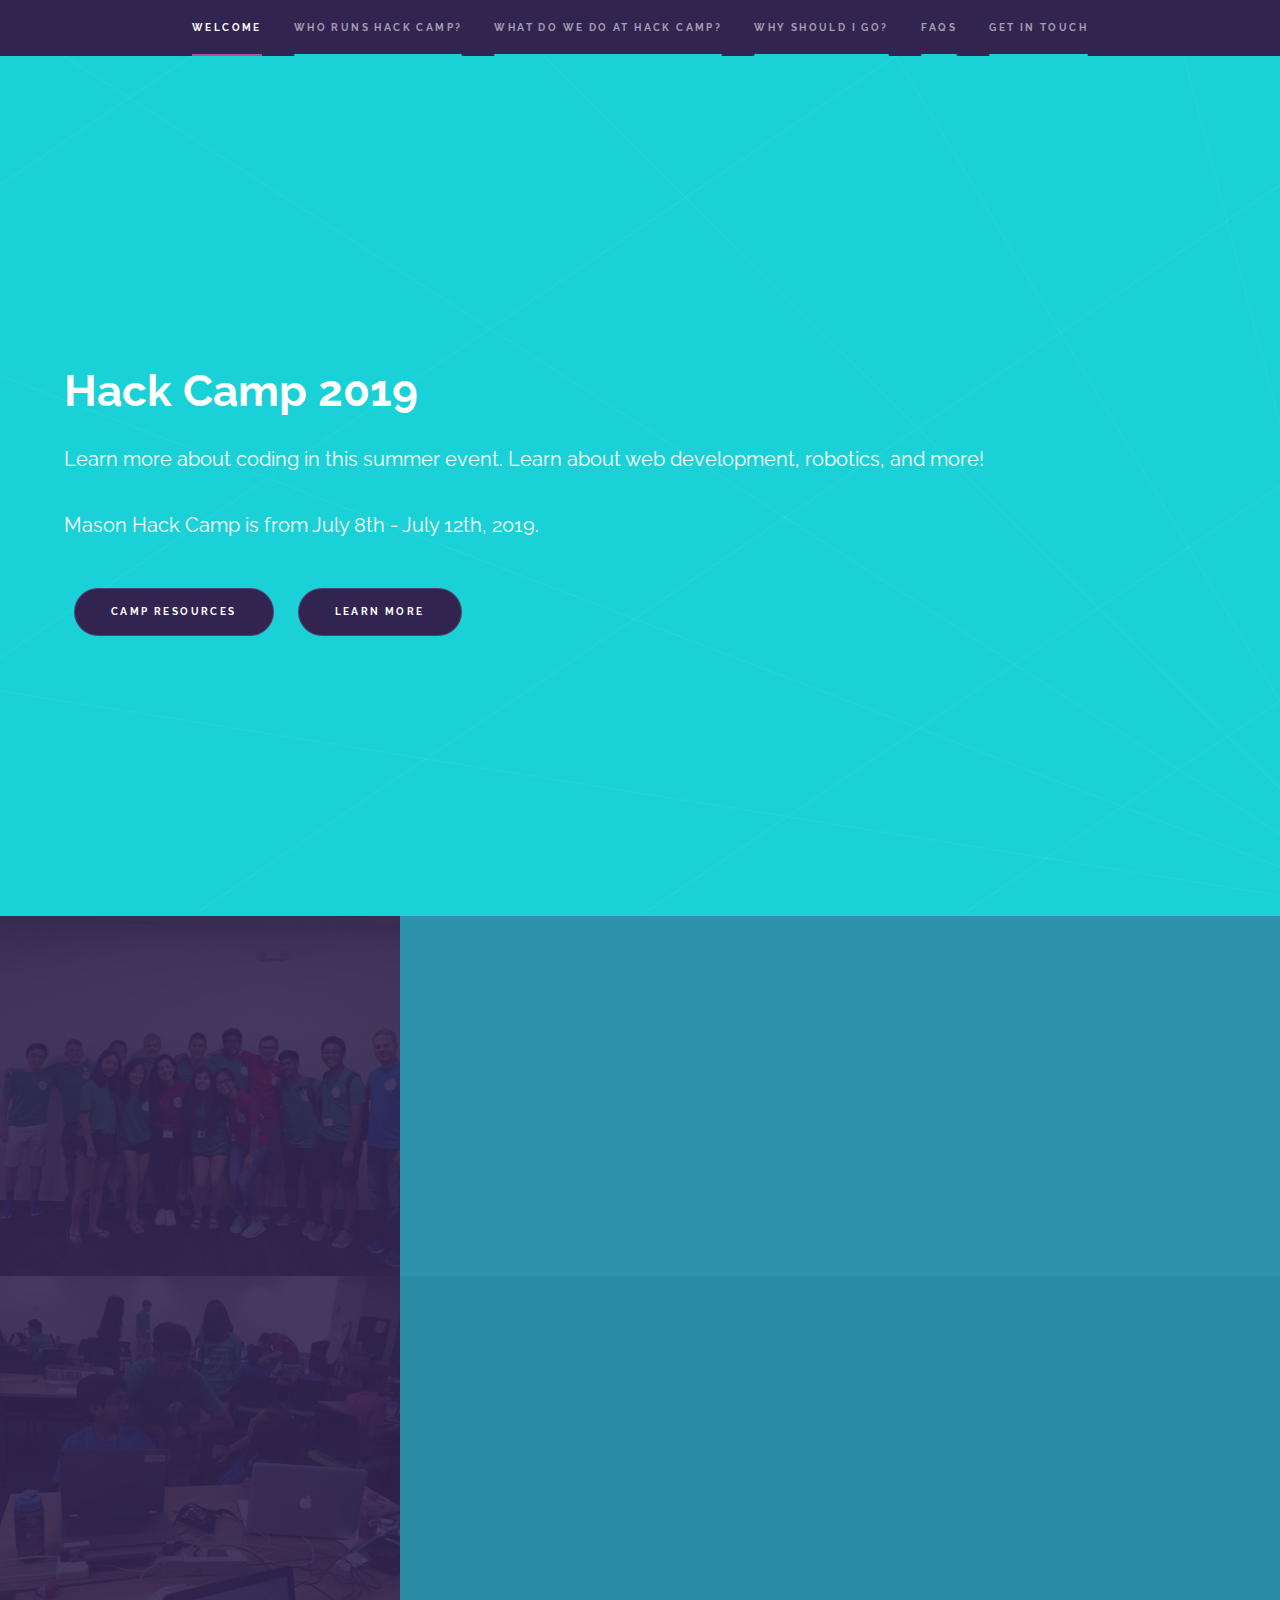
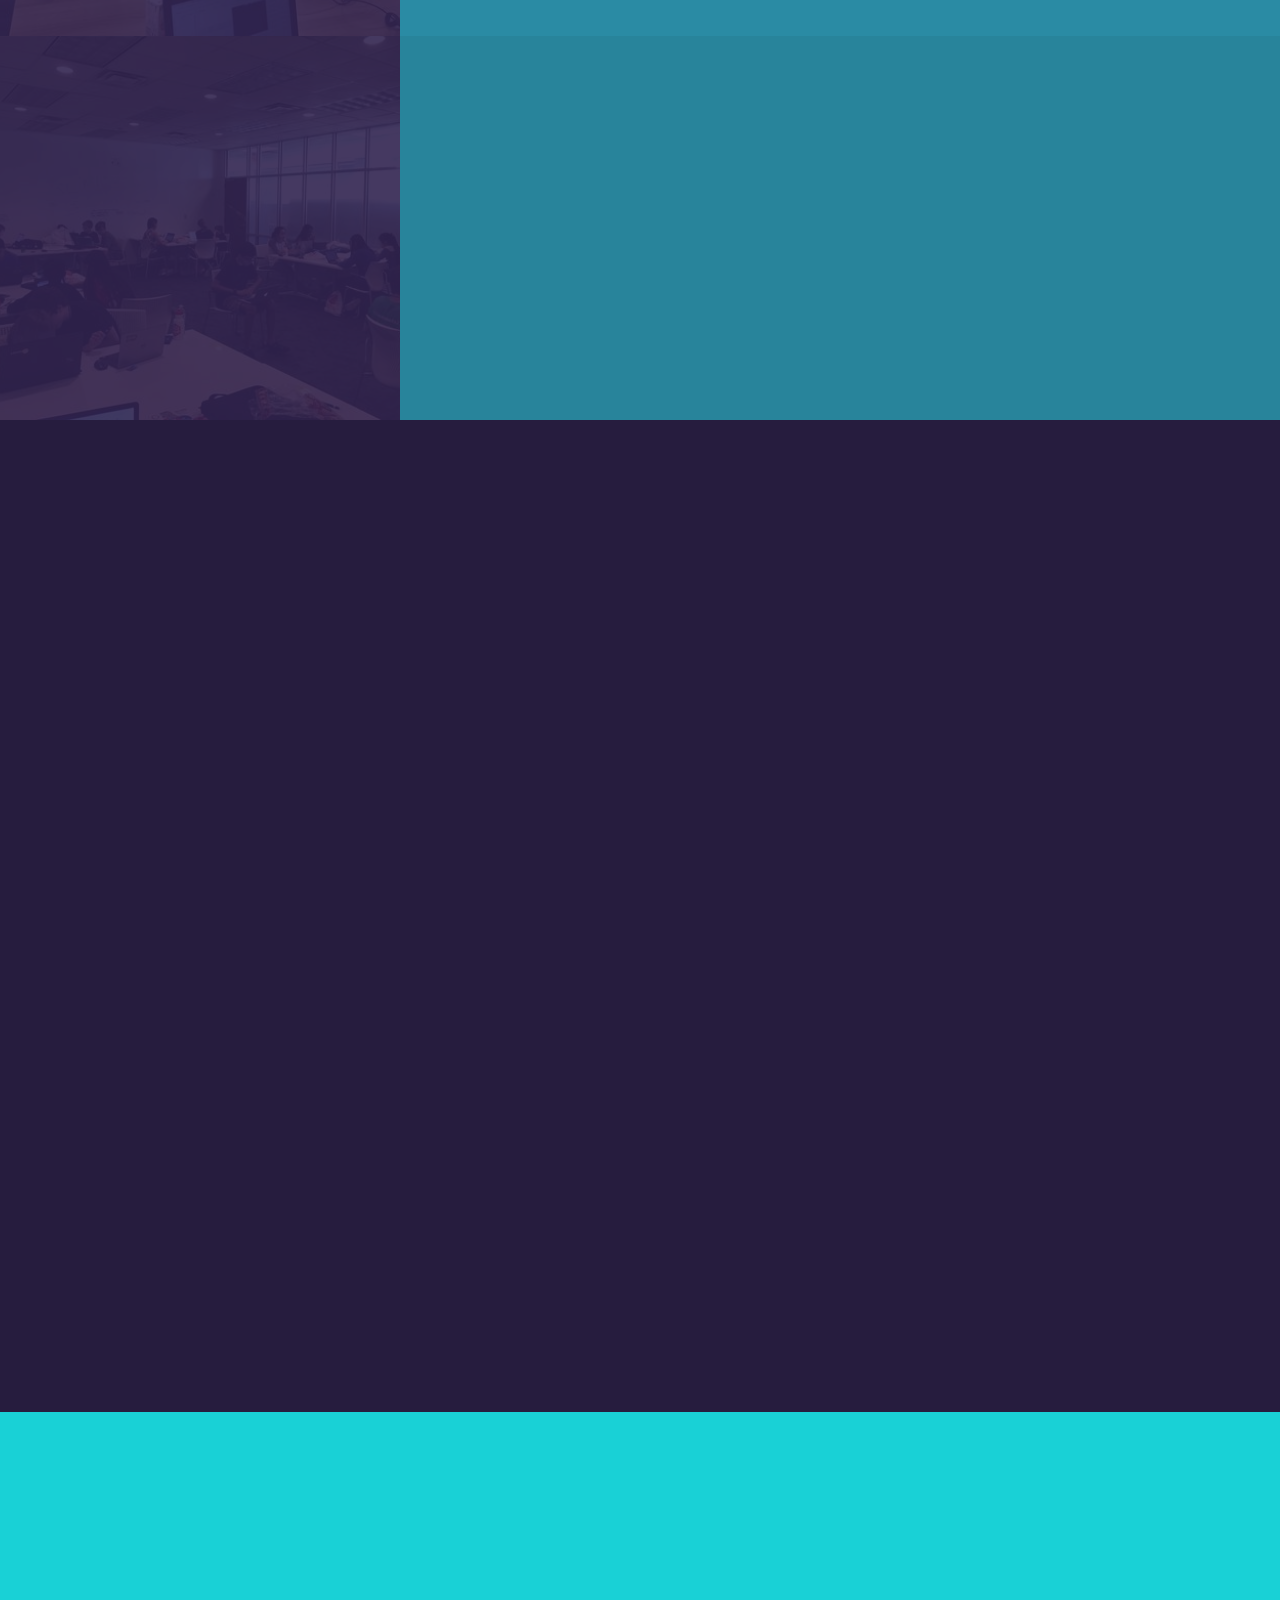
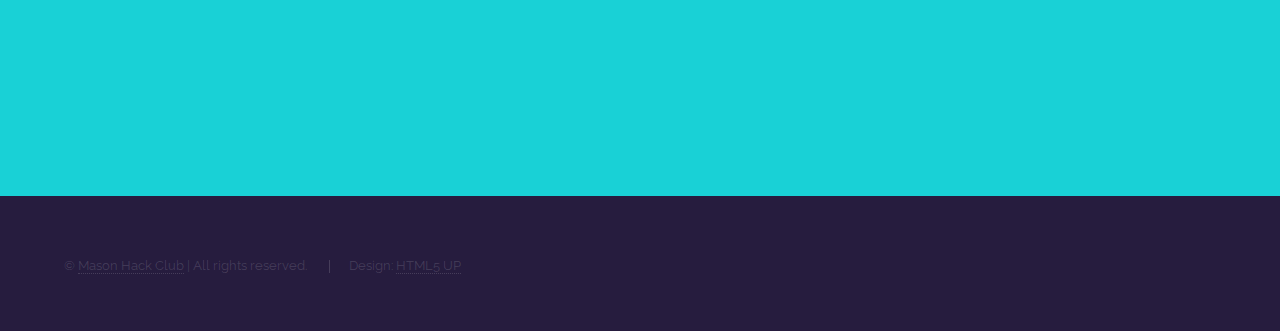
<file: index.html>
<!DOCTYPE html>
<!--
Hyperspace by HTML5 UP
html5up.net | @ajlkn
Free for personal and commercial use under the CCA 3.0 license (html5up.net/license)
-->
<html>
  <head>
    <title>Mason Hack Camp | Home</title>
    <meta charset="utf-8" />
    <meta
      name="viewport"
      content="width=device-width, initial-scale=1, user-scalable=no"
    />
    <link rel="stylesheet" href="assets/css/main.css" />
    <noscript>
      <link rel="stylesheet" href="assets/css/noscript.css" />
    </noscript>
  </head>

  <body class="is-preload">
    <!-- Sidebar -->
    <section id="sidebar">
      <div class="inner">
        <nav>
          <ul>
            <li><a href="#intro">Welcome</a></li>
            <li><a href="#one">Who Runs Hack Camp?</a></li>
            <li><a href="#two">What Do We Do At Hack Camp?</a></li>
            <li><a href="#three">Why Should I Go?</a></li>
            <li><a href="#four">FAQs</a></li>
            <li><a href="#five">Get In Touch</a></li>
          </ul>
        </nav>
      </div>
    </section>

    <!-- Wrapper -->
    <div id="wrapper">
      <!-- Intro -->
      <section id="intro" class="wrapper style1 fullscreen fade-up">
        <div class="inner">
          <h1>Hack Camp 2019</h1>
          <p>
            Learn more about coding in this summer event. Learn about web
            development, robotics, and more!
          </p>
          <p>Mason Hack Camp is from July 8th - July 12th, 2019.</p>
          <a
            href="https://docs.google.com/document/d/1FknT6M6xcAAlzYKEowBGIX0hTiGGw8TwnzHDMT83zqI/edit?usp=sharing"
            class="button primary"
            target="_blank"
            >Camp Resources</a
          >
          <a href="#one" class="button primary scrolly">Learn More</a>
        </div>
      </section>

      <section id="one" class="wrapper style2 spotlights">
        <section>
          <div class="image">
            <img
              src="images/old2017pics/summary-2.jpg"
              alt=""
              data-position="center center"
            />
          </div>
          <div class="content">
            <div class="inner">
              <h2>Who Runs Hack Camp?</h2>
              <p>
                Mason Hack Camp is organized by Mason Hack Club, a student-run
                programming club at Mason High School. These high-school
                students have organized numerous events, such as Mason Hack Camp
                2018,
                <a
                  href="https://cincyhacks.com"
                  target="_blank"
                  rel="noreferrer"
                  >CincyHacks</a
                >, and
                <a
                  href="https://hackcincinnati.io"
                  target="_blank"
                  rel="noreferrer"
                  >Hack Cincinnati</a
                >. Mason Hack Camp 2019 will be run in partnership with Cengage
                Learning, a company rooted in education technology. They will be
                hosting Hack Camp at their Mason office and will be providing
                volunteers! Mason Hack Camp 2019 is a Mason City Schools
                sponsored event. Mason Hack Club is part of Hack Club, which is
                an international organization that seeks to develop young talent
                within the realm of Computer Science.
              </p>
            </div>
          </div>
        </section>
        <section id="two">
          <div class="image">
            <img
              src="images/old2017pics/summary-3.jpg"
              alt=""
              data-position="top center"
            />
          </div>
          <div class="content">
            <div class="inner">
              <h2>What Do We Do At Hack Camp?</h2>
              <p>
                We'll be taking you through a course where you learn to create
                your very own website. After that, you'll have the opportunity
                to split into groups and design a website to market a product!
                We'll be including fun, non-coding activities to keep you
                moving.
              </p>
            </div>
          </div>
        </section>

        <section id="three">
          <div class="image">
            <img
              src="images/old2017pics/summary-4.jpg"
              alt=""
              data-position="25% 25%"
            />
          </div>
          <div class="content">
            <div class="inner">
              <h2>Why Should I Go?</h2>
              <p>
                Hack Camp's organizers are truly passionate about STEM
                education. Our goal as leads is to expose students to as much
                computer science as possible. We also see results. Out of the
                Hack Camp 2017 students surveyed:<br />
              </p>
              <ul class="alt">
                <li><b>96%</b> would recommend Hack Camp to others.</li>
                <li>
                  <b>96%</b> will continue web development and computer
                  programming on their own because of Hack Camp.
                </li>
                <li>
                  <b>100%</b> are planning on taking CS courses in high school,
                  if offered.
                </li>
              </ul>
            </div>
          </div>
        </section>
      </section>

      <!-- Two -->
      <section id="four" class="wrapper style3 fade-up">
        <div class="inner">
          <h2>Mason Hack Camp FAQs</h2>
          <p>
            If you have any questions that haven't been answered, feel free to
            reach out to us at
            <a href="mailto:masonhackclub@gmail.com">masonhackclub@gmail.com</a
            >.
          </p>
          <div class="features">
            <section>
              <h3 class="center">When is Hack Camp?</h3>
              <p>
                Hack Camp has two main sessions: morning and afternoon. When
                registering, simply choose if you want the morning
                (9:00am-12:30pm) or afternoon (1:30pm-5:00pm) time. The
                curriculum will not vary between timeslots &mdash; we still have
                both beginner and advanced sessions.
              </p>
            </section>
            <section>
              <h3 class="center">Where is Hack Camp?</h3>
              <p>
                Hack Camp 2019 will be hosted by Cengage Learning. Both the
                beginner and advanced sessions will be held at Cengage
                Learning's Mason office, located at
                <a
                  href="https://goo.gl/maps/stbCTe2RL2w"
                  target="_blank"
                  rel="noopener noreferrer"
                  >5191 Natorp Blvd, Mason, OH 45040.</a
                >
              </p>
            </section>
            <section>
              <h3 class="center">Who Can Come?</h3>
              <p>
                Hack Camp 2019 is for students of Mason City Schools!
                Specifically, we're looking for incoming 6<sup>th</sup> graders
                to incoming 9<sup>th</sup> graders. If you don't meet the
                requirements, but are still interested, feel free to email us at
                <a href="mailto:masonhackclub@gmail.com"
                  >masonhackclub@gmail.com</a
                >
                and we'll see if there's a spot for you!
              </p>
            </section>
            <section>
              <h3 class="center">Do I Need to Know How to Code?</h3>
              <p>
                No! We know that coding can be a broad subject, and some people
                may be hesitant to jump in. However, Hack Camp's goal is to
                introduce and explain programming in an easy-to-understand way!
                That means that you don't need to bring any programming
                experience to the table—just a willingness to learn! For those
                of you who attended Hack Camp 2018, or for those who have
                experience in programming, we also have an advanced track.
              </p>
            </section>
            <section>
              <h3 class="center">What Should I Bring?</h3>
              <p>
                The only thing you need is a laptop & charger. Your
                school-issued Chromebooks will work great.
              </p>
            </section>
            <section>
              <h3 class="center">How Much is Hack Camp?</h3>
              <p>
                Hack Camp 2019 will be $150. We will provide snacks and drinks
                to you during breaks. We also have an awesome swag bag for you,
                including a t-shirt, water bottle, and cool laptop stickers!
              </p>
            </section>
          </div>
        </div>
      </section>

      <!-- Three -->
      <section id="five" class="wrapper style2 fade-up">
        <div class="inner">
          <h2>Get In Touch</h2>
          <p>
            The best way to get in contact with us is to shoot over an email to
            the one listed below. Don't worry, we check often. You can also get
            in touch with any of our social media accounts also down below.
          </p>
          <section>
            <ul class="contact">
              <li>
                <h3>Email</h3>
                <a href="mailto:masonhackclub@gmail.com"
                  >masonhackclub@gmail.com</a
                >
              </li>
              <li>
                <h3>Social Media</h3>
                <ul class="icons">
                  <li>
                    <a
                      href="https://twitter.com/masonhackclub?lang=en"
                      class="fa-twitter"
                      ><span class="label">Twitter</span></a
                    >
                  </li>
                  <li>
                    <a
                      href="https://github.com/mason-hack-club/Hack-Camp-D-2019"
                      class="fa-github"
                      ><span class="label">GitHub</span></a
                    >
                  </li>
                  <li>
                    <a
                      href="https://www.instagram.com/masonhackclub/"
                      class="fa-instagram"
                      ><span class="label">Instagram</span></a
                    >
                  </li>
                </ul>
              </li>
            </ul>
          </section>
        </div>
      </section>
    </div>

    <!-- Footer -->
    <footer id="footer" class="wrapper style1-alt">
      <div class="inner">
        <ul class="menu">
          <li>
            &copy; <a href="https://masonhackclub.com/">Mason Hack Club</a> |
            All rights reserved.
          </li>
          <li>Design: <a href="http://html5up.net">HTML5 UP</a></li>
        </ul>
      </div>
    </footer>

    <!-- Scripts -->
    <script src="assets/js/jquery.min.js"></script>
    <script src="assets/js/jquery.scrollex.min.js"></script>
    <script src="assets/js/jquery.scrolly.min.js"></script>
    <script src="assets/js/browser.min.js"></script>
    <script src="assets/js/breakpoints.min.js"></script>
    <script src="assets/js/util.js"></script>
    <script src="assets/js/main.js"></script>
  </body>
</html>
</file>
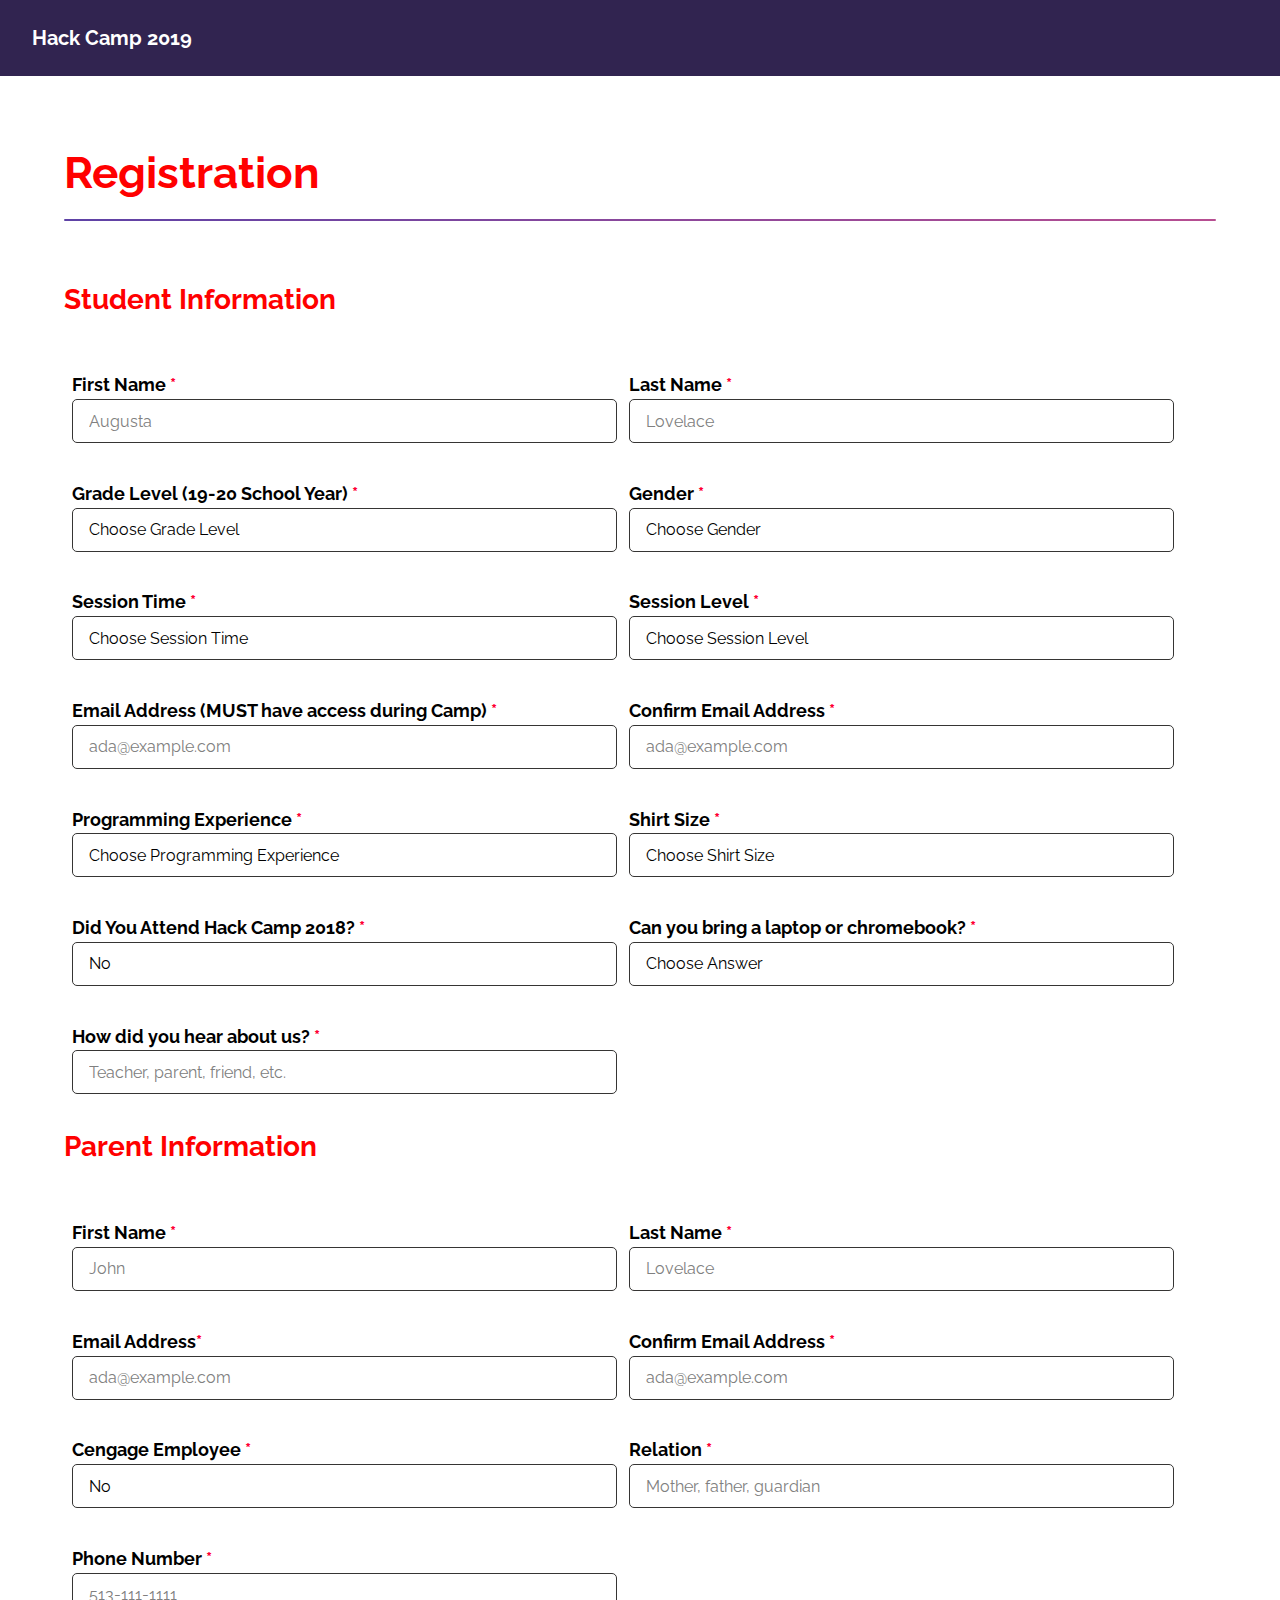
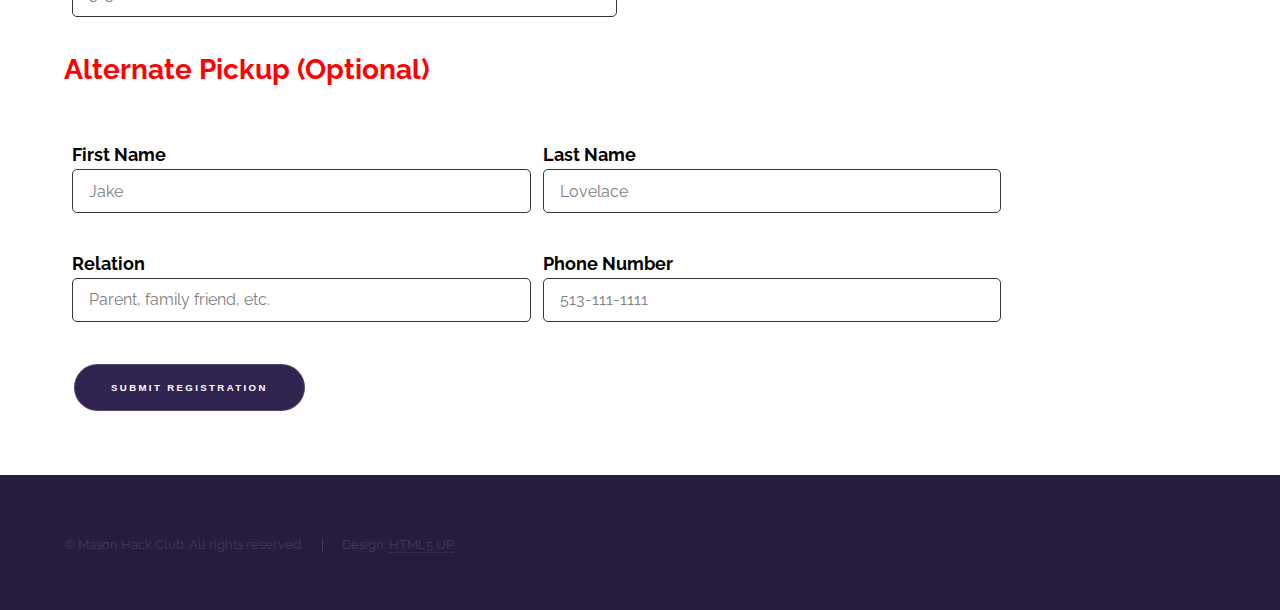
<file: register/index.html>
<!DOCTYPE HTML>
<!--
 Hyperspace by HTML5 UP
 html5up.net | @ajlkn
 Free for personal and commercial use under the CCA 3.0 license (html5up.net/license)
 -->
<html>
    <head>
        <title>Mason Hack Camp | Register</title>
        <meta charset="utf-8" />
        <meta name="viewport" content="width=device-width, initial-scale=1, user-scalable=no" />
        <link rel="stylesheet" href="/assets/css/main.css" />
        <noscript>
            <link rel="stylesheet" href="/assets/css/noscript.css" />
        </noscript>
    </head>
    <body class="is-preload">

        <!-- Header -->
        <header id="header">
            <a href="/" class="title">Hack Camp 2019</a>
        </header>

        <!-- Wrapper -->
        <div id="wrapper">

            <!-- Main -->
            <section id="main" class="wrapper">
                <div class="inner">
                    <h1 class="major" id="colorz">Registration</h1>
                    <form id="register" action="https://dash.zane.sh/api/v1/events/mason-hack-camp-2019/attendees" method="POST">

                        <h2 id="colorz">Student Information</h2>
                        <div class="row gtr-uniform">
                            <ul class="input-form">
                                <li class="input-item">
                                    <label for="attendee[first_name]">First Name <span style="color: #ff0033;">*</span></label>
                                    <input name="attendee[first_name]" id="attendee[first_name]" type="text" placeholder="Augusta" required>
                                </li>
                                <li class="input-item">
                                    <label for="attendee[last_name]">Last Name <span style="color: #ff0033;">*</span></label>
                                    <input name="attendee[last_name]" id="attendee[last_name]" type="text" placeholder="Lovelace" required>
                                </li>
                                <li class="input-item">
                                    <label for="attendee[grade_level]">Grade Level (19-20 School Year) <span style="color: #ff0033;">*</span></label>
                                    <select name="attendee[attendee[grade_level]" id="attendee[grade_level]" required>
                                        <option value="" disabled selected>Choose Grade Level</option>
                                        <option value="5">5</option>
                                        <option value="6">6</option>
                                        <option value="7">7</option>
                                        <option value="8">8</option>
                                        <option value="9">9</option>
                                    </select>
                                </li>
                                <li class="input-item">
                                    <label for="attendee[gender]">Gender <span style="color: #ff0033;">*</span></label>
                                    <select name="attendee[gender]" id="gender" required>
                                        <option value="" disabled selected>Choose Gender</option>
                                        <option value="Male">Male</option>
                                        <option value="Female">Female</option>
                                        <option value="N/A">Prefer Not to Say</option>
                                    </select>
                                </li>
                                <li class="input-item">
                                    <label for="attendee[session_time]">Session Time <span style="color: #ff0033;">*</span></label>
                                    <select name="attendee[session_time]" id="attendee[session_time]" required>
                                        <option value="" disabled selected>Choose Session Time</option>
                                        <option value="Morning">Morning</option>
                                        <option value="Afternoon">Afternoon</option>
                                    </select>
                                </li>
                                <li class="input-item">
                                    <label for="attendee[session_level]">Session Level <span style="color: #ff0033;">*</span></label>
                                    <select name="attendee[session_level]" id="attendee[session_level]" required>
                                        <option value="" disabled selected>Choose Session Level</option>
                                        <option value="Beginner">Beginner</option>
                                        <option value="Advanced">Advanced</option>
                                    </select>
                                </li>
                                <li class="input-item">
                                    <label for="attendee[email]">Email Address (MUST have access during Camp) <span style="color: #ff0033;">*</span></label>
                                    <input name="attendee[email]" id="attendee[email]" type="email" placeholder="ada@example.com" required>
                                </li>
                                <li class="input-item">
                                    <label for="attendee[email_address2]">Confirm Email Address <span style="color: #ff0033;">*</span></label>
                                    <input name="attendee[email_address2]" id="attendee[email_address2]" type="email" placeholder="ada@example.com" required>
                                </li>

                                <li class="input-item">
                                    <label for="attendee[experience]">Programming Experience <span style="color: #ff0033;">*</span></label>
                                    <select name="attendee[experience]" id="attendee[experience]" required>
                                        <option value="" disabled selected>Choose Programming Experience</option>
                                        <option value="1">1</option>
                                        <option value="2">2</option>
                                        <option value="3">3</option>
                                        <option value="4">4</option>
                                        <option value="5">5</option>
                                    </select>
                                </li>
                                <li class="input-item">
                                    <label for="attendee[shirt_size]">Shirt Size <span style="color: #ff0033;">*</span></label>
                                    <select name="attendee[shirt_size]" id="attendee[shirt_size]" required>
                                        <option value="" disabled selected>Choose Shirt Size</option>
                                        <option value="YS">Youth Small</option>
                                        <option value="YM">Youth Medium</option>
                                        <option value="YL">Youth Large</option>
                                        <option value="AS">Adult Small</option>
                                        <option value="AM">Adult Medium</option>
                                        <option value="AL">Adult Large</option>
                                    </select>
                                </li>
                                <li class="input-item">
                                    <label for="attendee[past_attend]">Did You Attend Hack Camp 2018? <span style="color: #ff0033;">*</span></label>
                                    <select name="attendee[past_attend]" id="attendee[past_attend]" required>
                                        <option value="" disabled selected>Choose Answer</option>
                                        <option value="Y">Yes</option>
                                        <option value="N" selected>No</option>
                                    </select>
                                </li>
                                <li class="input-item">
                                    <label for="attendee[laptop]">Can you bring a laptop or chromebook? <span style="color: #ff0033;">*</span></label>
                                    <select name="attendee[laptop]" id="attendee[laptop]" required>
                                        <option value="" disabled selected>Choose Answer</option>
                                        <option value="Y">Yes</option>
                                        <option value="N">No</option>
                                    </select>
                                </li>
                                <li class="input-item">
                                    <label for="attendee[referral]">How did you hear about us? <span style="color: #ff0033;">*</span></label>
                                    <input name="attendee[referral]" id="attendee[referral]" type="text" placeholder="Teacher, parent, friend, etc." required>
                                </li>

                            </ul>
                        </div>
                        <h2 id="colorz">Parent Information</h2>
                        <div class="row gtr-uniform">
                            <ul class="input-form">
                                <li class="input-item">
                                    <label for="[parent_first_name]">First Name <span style="color: #ff0033;">*</span></label>
                                    <input name="attendee[parent_first_name]" id="[parent_first_name]" type="text" placeholder="John" required>
                                </li>
                                <li class="input-item">
                                    <label for="attendee[parent_last_name]">Last Name <span style="color: #ff0033;">*</span></label>
                                    <input name="attendee[parent_last_name]" id="attendee[parent_last_name]" type="text" placeholder="Lovelace" required>
                                </li>
                                <li class="input-item">
                                    <label for="attendee[parent_email_address]">Email Address<span style="color: #ff0033;">*</span></label>
                                    <input name="attendee[parent_email_address]" id="attendee[parent_email_address]" type="email" placeholder="ada@example.com" required>
                                </li>
                                <li class="input-item">
                                    <label for="attendee[parent_email_address2]">Confirm Email Address <span style="color: #ff0033;">*</span></label>
                                    <input name="attendee[parent_email_address2]" id="attendee[parent_email_address2]" type="email" placeholder="ada@example.com" required>
                                </li>
                                <li class="input-item">
                                    <label for="attendee[employee]">Cengage Employee <span style="color: #ff0033;">*</span></label>
                                    <select name="attendee[employee]" id="attendee[employee]" required>
                                        <option value="Y">Yes</option>
                                        <option value="N" selected>No</option>
                                    </select>
                                </li>
                                <li class="input-item">
                                    <label for="attendee[parent_relation]">Relation <span style="color: #ff0033;">*</span></label>
                                    <input name="attendee[parent_relation]" id="attendee[parent_relation]" type="text" placeholder="Mother, father, guardian" required>
                                </li>
                                <li class="input-item">
                                    <label for="attendee[parent_phone_number]">Phone Number <span style="color: #ff0033;">*</span></label>
                                    <input name="attendee[parent_phone_number]" id="attendee[parent_phone_number]" type="text" placeholder="513-111-1111" required>
                                </li>
                            </ul>
                        </div>
                        <h2 id="colorz">Alternate Pickup (Optional)</h2>
                        <div class="row gtr-uniform">
                            <ul class="input-form">
                                <li class="input-item">
                                    <label for="attendee[alt_first_name]">First Name</label>
                                    <input name="attendee[alt_first_name]" id="attendee[alt_first_name]" type="text" placeholder="Jake">
                                </li>
                                <li class="input-item">
                                    <label for="attendee[alt_last_name]">Last Name</label>
                                    <input name="attendee[alt_last_name]" id="attendee[alt_last_name]" type="text" placeholder="Lovelace">
                                </li>
                                <li class="input-item">
                                    <label for="attendee[alt_relation]">Relation</label>
                                    <input name="attendee[alt_relation]" id="attendee[alt_relation]" type="text" placeholder="Parent, family friend, etc.">
                                </li>
                                <li class="input-item">
                                    <label for="attendee[alt_phone_number]">Phone Number</label>
                                    <input name="attendee[alt_phone_number]" id="attendee[alt_phone_number]" type="text" placeholder="513-111-1111">
                                </li>
                            </ul>
                        </div>
                        <button type="submit" class="button primary">Submit Registration</button>
                    </form>
                </div>
            </section>

        </div>

        <!-- Footer -->
        <footer id="footer" class="wrapper alt">
            <div class="inner">
                <ul class="menu">
                    <li>&copy; Mason Hack Club. All rights reserved.</li><li>Design: <a href="http://html5up.net">HTML5 UP</a></li>
                </ul>
            </div>
        </footer>

        <!-- Scripts -->
        <script src="/assets/js/jquery.min.js"></script>
        <script src="/assets/js/jquery.scrollex.min.js"></script>
        <script src="/assets/js/jquery.scrolly.min.js"></script>
        <script src="/assets/js/browser.min.js"></script>
        <script src="/assets/js/breakpoints.min.js"></script>
        <script src="/assets/js/util.js"></script>
        <script src="/assets/js/main.js"></script>
        <script src="/assets/js/form.js"></script>

    </body>
</html>
</file>
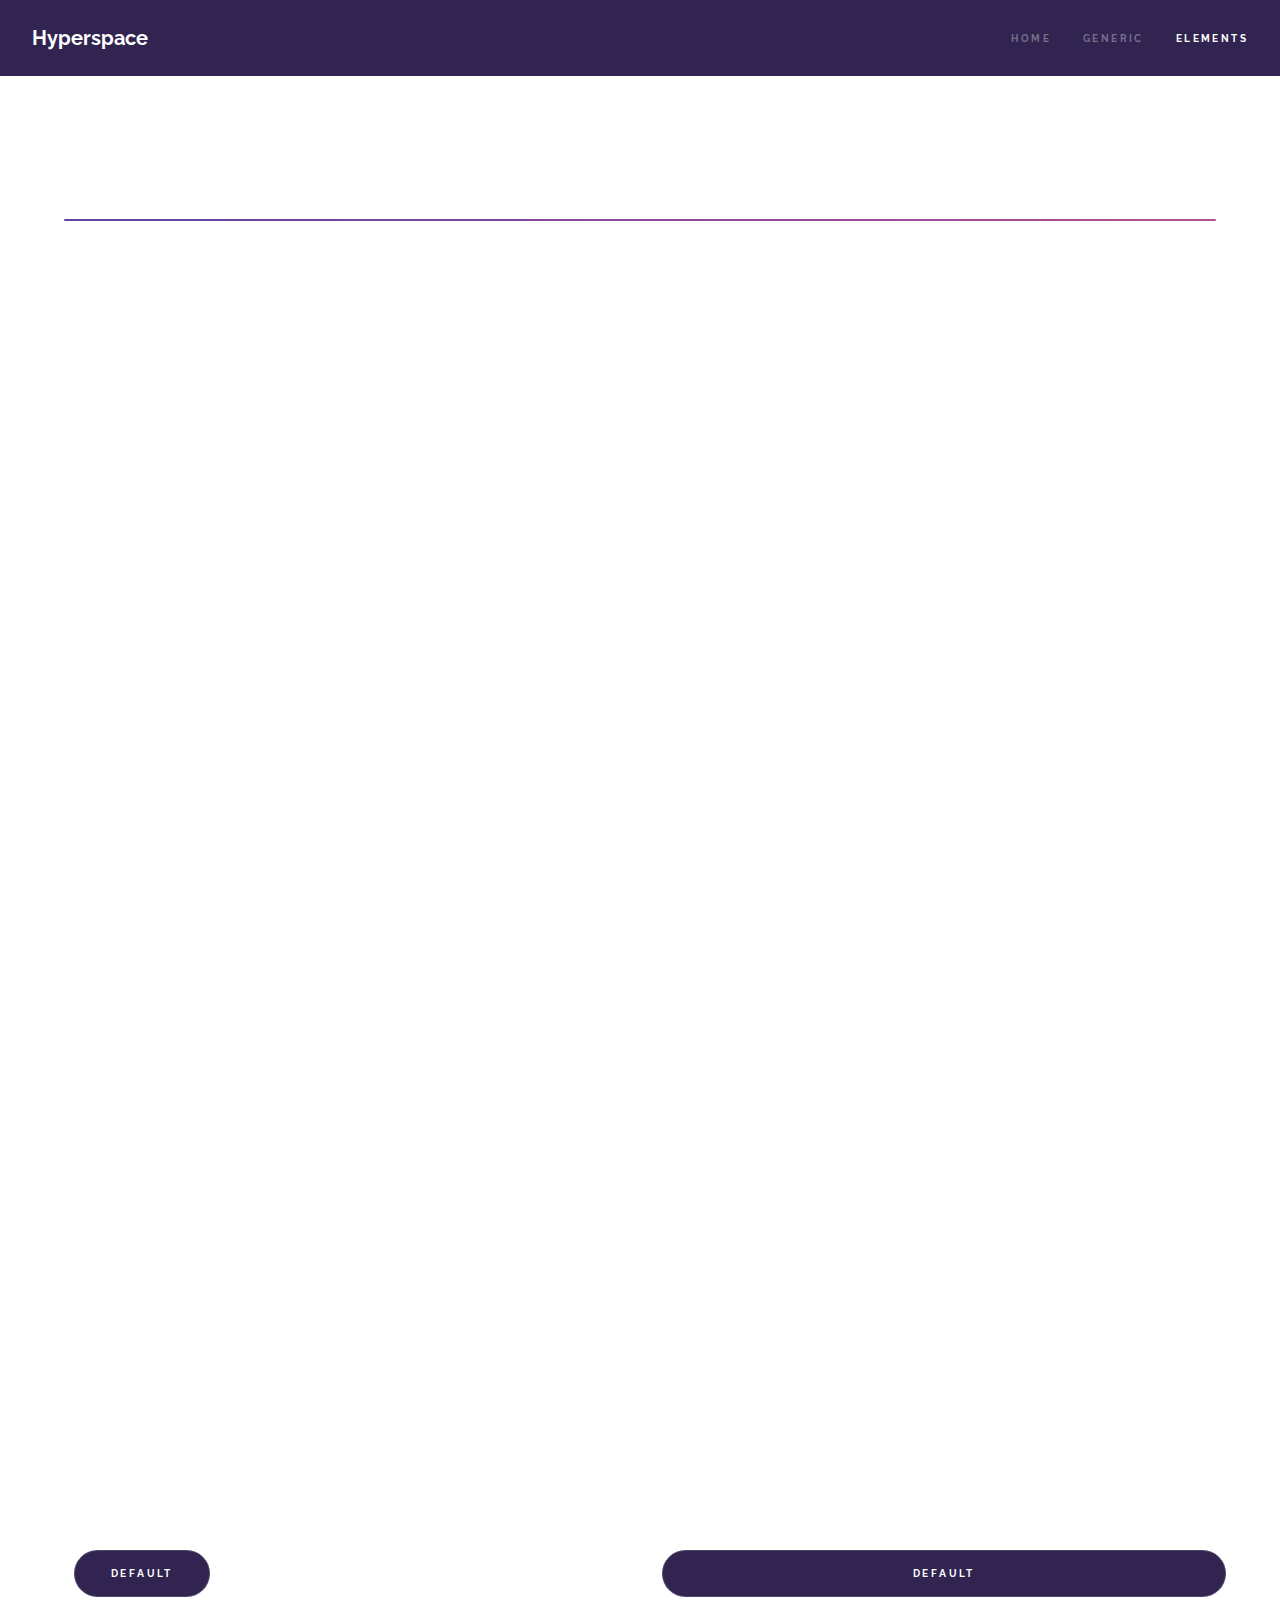
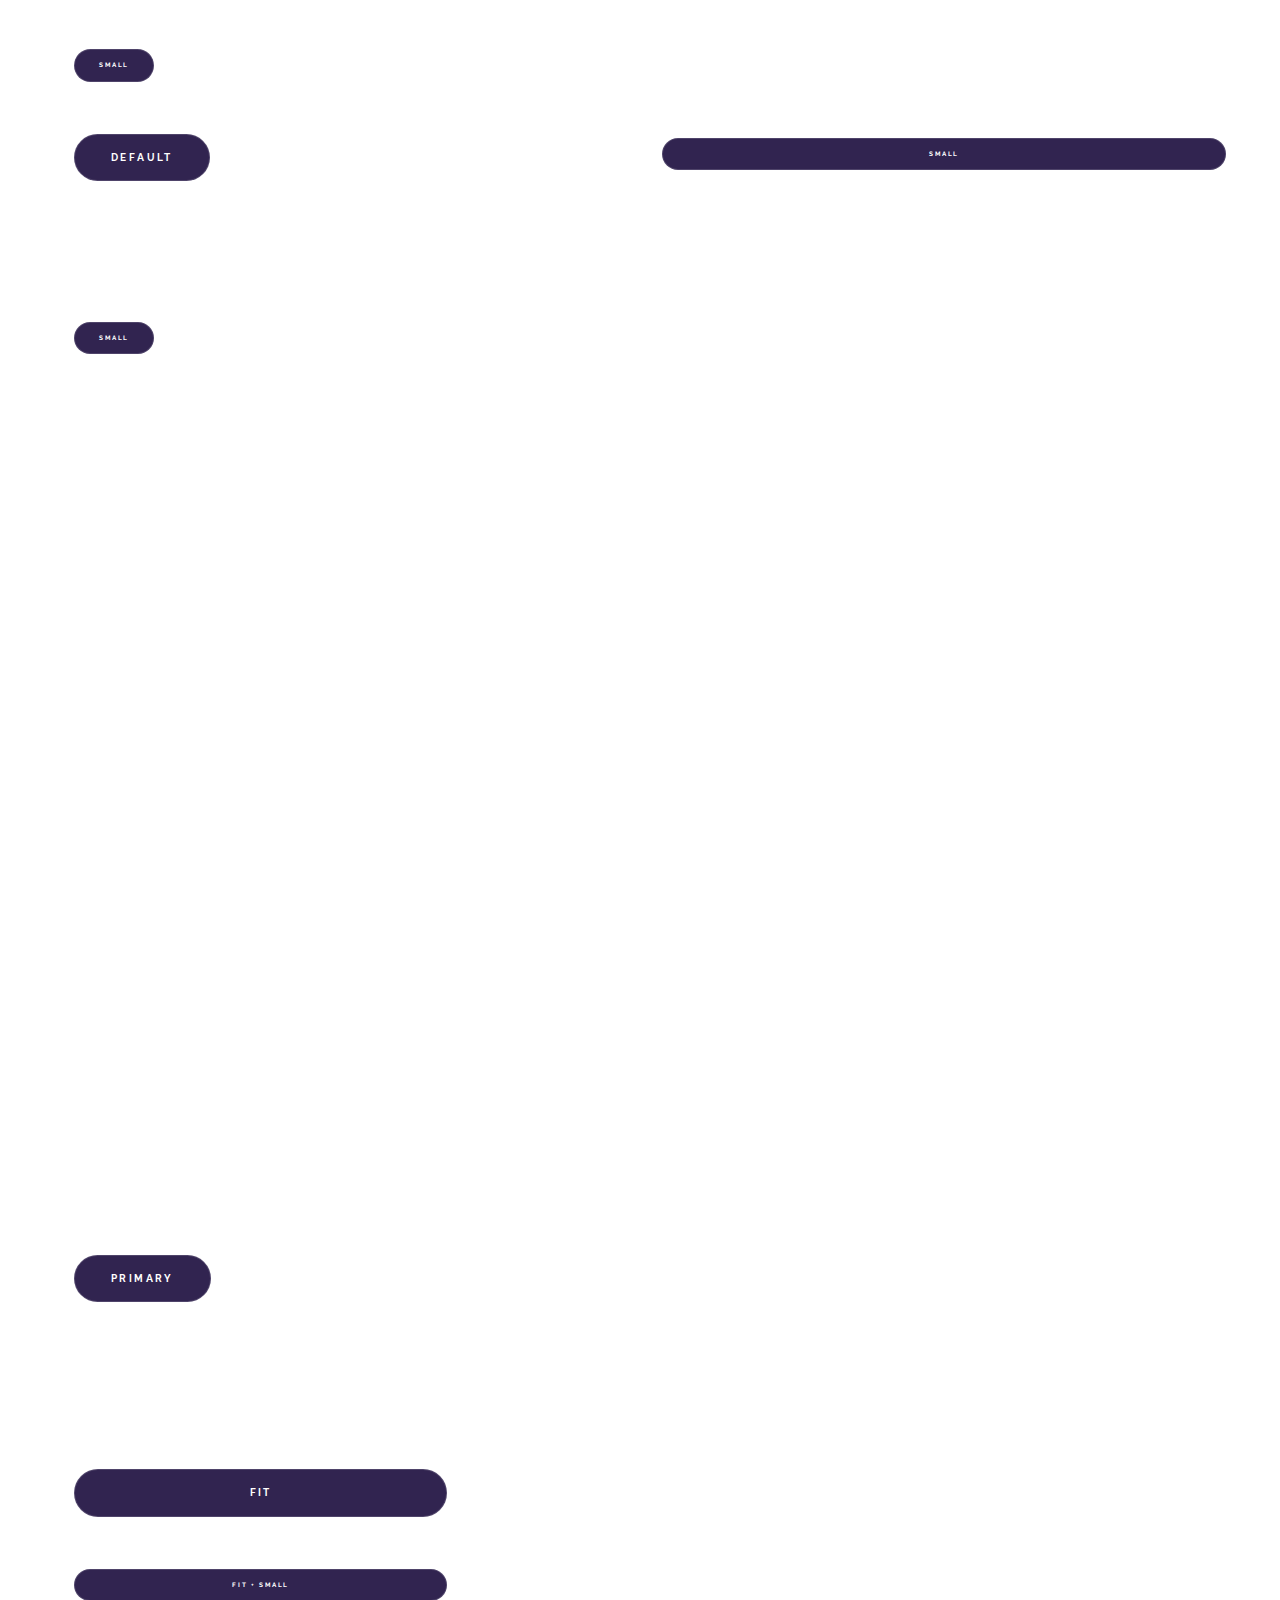
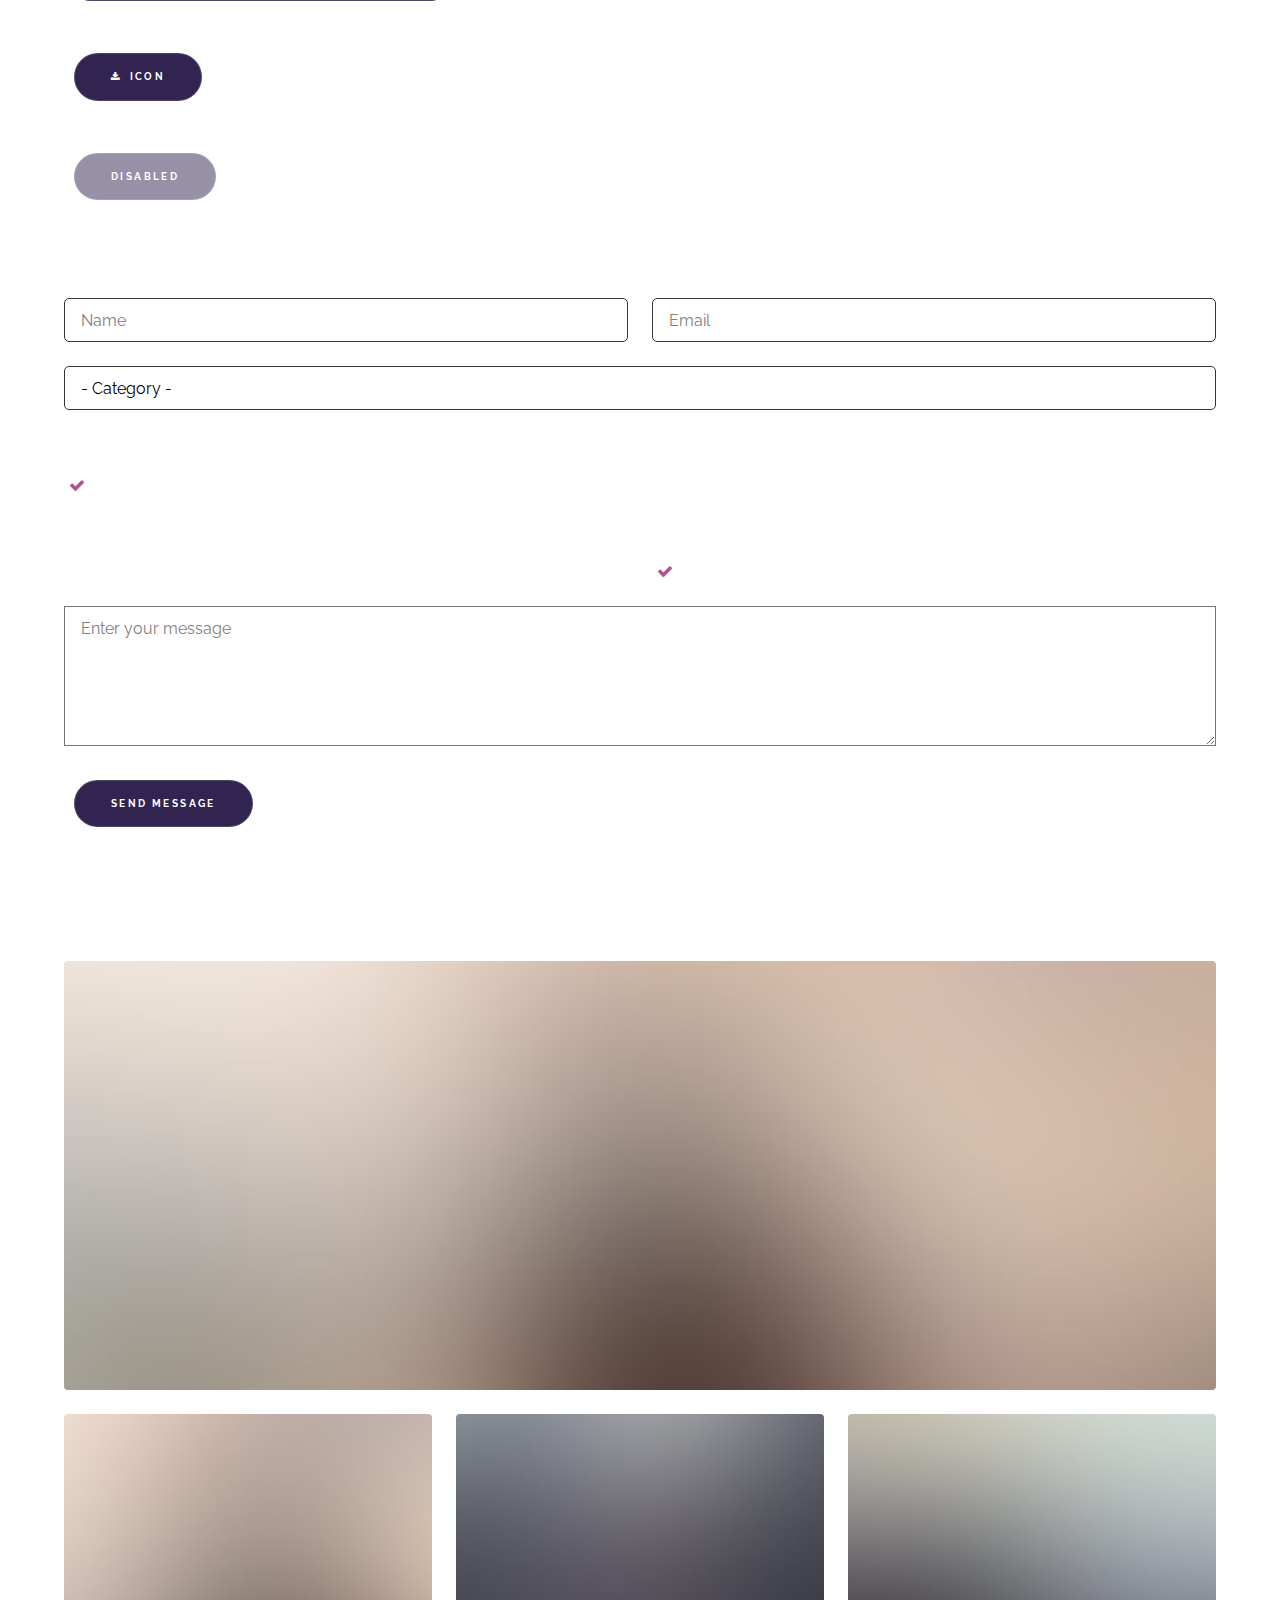
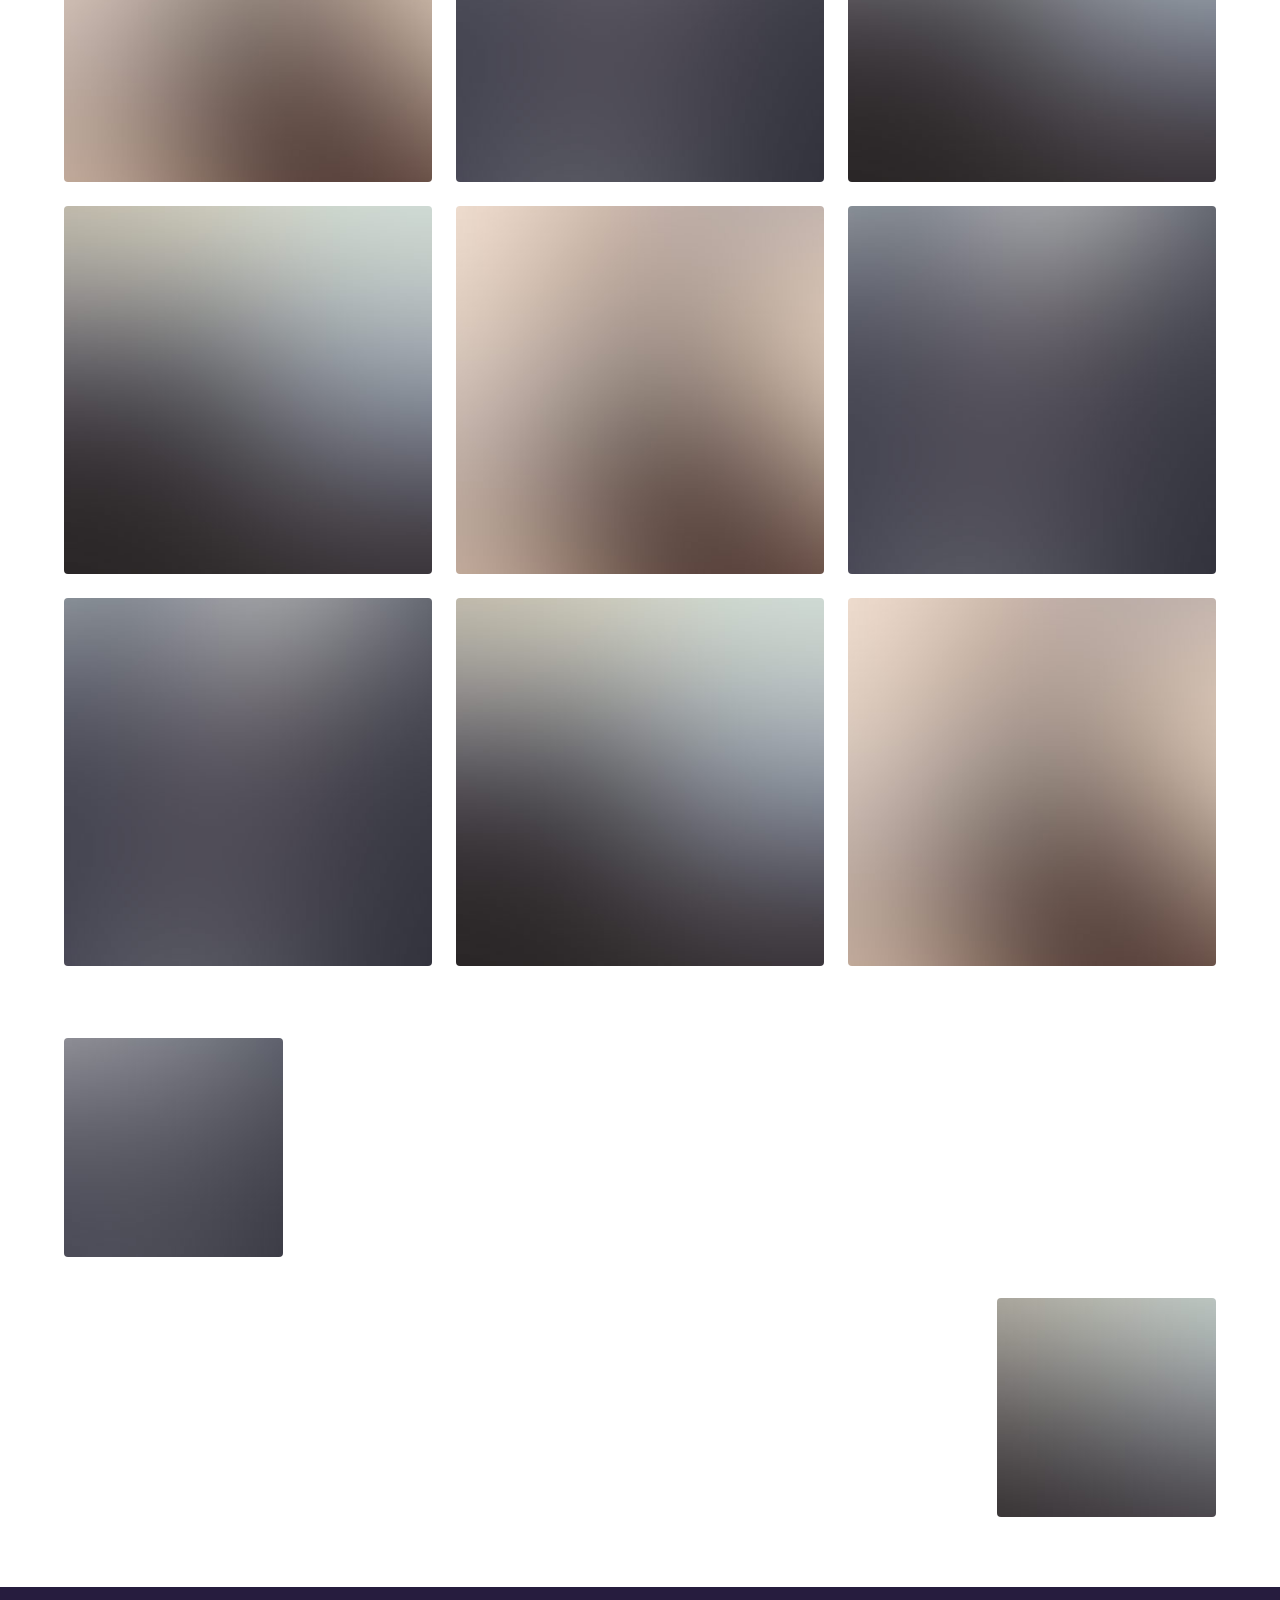
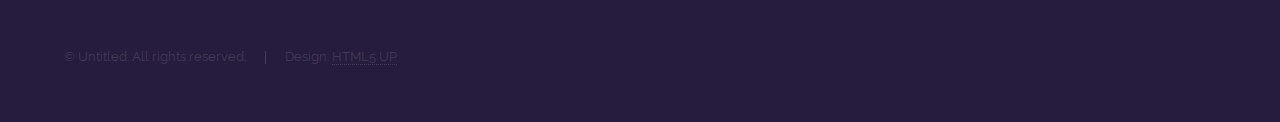
<file: elements.html>
<!DOCTYPE HTML>
<!--
	Hyperspace by HTML5 UP
	html5up.net | @ajlkn
	Free for personal and commercial use under the CCA 3.0 license (html5up.net/license)
-->
<html>
	<head>
		<title>Elements - Hyperspace by HTML5 UP</title>
		<meta charset="utf-8" />
		<meta name="viewport" content="width=device-width, initial-scale=1, user-scalable=no" />
		<link rel="stylesheet" href="assets/css/main.css" />
		<noscript><link rel="stylesheet" href="assets/css/noscript.css" /></noscript>
	</head>
	<body class="is-preload">

		<!-- Header -->
			<header id="header">
				<a href="index.html" class="title">Hyperspace</a>
				<nav>
					<ul>
						<li><a href="index.html">Home</a></li>
						<li><a href="generic.html">Generic</a></li>
						<li><a href="elements.html"  class="active">Elements</a></li>
					</ul>
				</nav>
			</header>

		<!-- Wrapper -->
			<div id="wrapper">

				<!-- Main -->
					<section id="main" class="wrapper">
						<div class="inner">
							<h1 class="major">Elements</h1>

							<!-- Text -->
								<section>
									<h2>Text</h2>
									<p>This is <b>bold</b> and this is <strong>strong</strong>. This is <i>italic</i> and this is <em>emphasized</em>.
									This is <sup>superscript</sup> text and this is <sub>subscript</sub> text.
									This is <u>underlined</u> and this is code: <code>for (;;) { ... }</code>. Finally, <a href="#">this is a link</a>.</p>
									<hr />
									<p>Nunc lacinia ante nunc ac lobortis. Interdum adipiscing gravida odio porttitor sem non mi integer non faucibus ornare mi ut ante amet placerat aliquet. Volutpat eu sed ante lacinia sapien lorem accumsan varius montes viverra nibh in adipiscing blandit tempus accumsan.</p>
									<hr />
									<h2>Heading Level 2</h2>
									<h3>Heading Level 3</h3>
									<h4>Heading Level 4</h4>
									<hr />
									<h3>Blockquote</h3>
									<blockquote>Fringilla nisl. Donec accumsan interdum nisi, quis tincidunt felis sagittis eget tempus euismod. Vestibulum ante ipsum primis in faucibus vestibulum. Blandit adipiscing eu felis iaculis volutpat ac adipiscing accumsan faucibus. Vestibulum ante ipsum primis in faucibus lorem ipsum dolor sit amet nullam adipiscing eu felis.</blockquote>
									<h3>Preformatted</h3>
									<pre><code>i = 0;

while (!deck.isInOrder()) {
    print 'Iteration ' + i;
    deck.shuffle();
    i++;
}

print 'It took ' + i + ' iterations to sort the deck.';</code></pre>
								</section>

							<!-- Lists -->
								<section>
									<h2>Lists</h2>
									<div class="row">
										<div class="col-6 col-12-medium">
											<h3>Unordered</h3>
											<ul>
												<li>Dolor pulvinar etiam.</li>
												<li>Sagittis adipiscing.</li>
												<li>Felis enim feugiat.</li>
											</ul>
											<h3>Alternate</h3>
											<ul class="alt">
												<li>Dolor pulvinar etiam.</li>
												<li>Sagittis adipiscing.</li>
												<li>Felis enim feugiat.</li>
											</ul>
										</div>
										<div class="col-6 col-12-medium">
											<h3>Ordered</h3>
											<ol>
												<li>Dolor pulvinar etiam.</li>
												<li>Etiam vel felis viverra.</li>
												<li>Felis enim feugiat.</li>
												<li>Dolor pulvinar etiam.</li>
												<li>Etiam vel felis lorem.</li>
												<li>Felis enim et feugiat.</li>
											</ol>
											<h3>Icons</h3>
											<ul class="icons">
												<li><a href="#" class="icon fa-twitter"><span class="label">Twitter</span></a></li>
												<li><a href="#" class="icon fa-facebook"><span class="label">Facebook</span></a></li>
												<li><a href="#" class="icon fa-instagram"><span class="label">Instagram</span></a></li>
												<li><a href="#" class="icon fa-github"><span class="label">Github</span></a></li>
											</ul>
										</div>
									</div>
									<h2>Actions</h2>
									<div class="row">
										<div class="col-6 col-12-medium">
											<ul class="actions">
												<li><a href="#" class="button primary">Default</a></li>
												<li><a href="#" class="button">Default</a></li>
											</ul>
											<ul class="actions small">
												<li><a href="#" class="button primary small">Small</a></li>
												<li><a href="#" class="button small">Small</a></li>
											</ul>
											<ul class="actions stacked">
												<li><a href="#" class="button primary">Default</a></li>
												<li><a href="#" class="button">Default</a></li>
											</ul>
											<ul class="actions stacked">
												<li><a href="#" class="button primary small">Small</a></li>
												<li><a href="#" class="button small">Small</a></li>
											</ul>
										</div>
										<div class="col-6 col-12-medium">
											<ul class="actions stacked">
												<li><a href="#" class="button primary fit">Default</a></li>
												<li><a href="#" class="button fit">Default</a></li>
											</ul>
											<ul class="actions stacked">
												<li><a href="#" class="button primary small fit">Small</a></li>
												<li><a href="#" class="button small fit">Small</a></li>
											</ul>
										</div>
									</div>
								</section>

							<!-- Table -->
								<section>
									<h2>Table</h2>
									<h3>Default</h3>
									<div class="table-wrapper">
										<table>
											<thead>
												<tr>
													<th>Name</th>
													<th>Description</th>
													<th>Price</th>
												</tr>
											</thead>
											<tbody>
												<tr>
													<td>Item One</td>
													<td>Ante turpis integer aliquet porttitor.</td>
													<td>29.99</td>
												</tr>
												<tr>
													<td>Item Two</td>
													<td>Vis ac commodo adipiscing arcu aliquet.</td>
													<td>19.99</td>
												</tr>
												<tr>
													<td>Item Three</td>
													<td> Morbi faucibus arcu accumsan lorem.</td>
													<td>29.99</td>
												</tr>
												<tr>
													<td>Item Four</td>
													<td>Vitae integer tempus condimentum.</td>
													<td>19.99</td>
												</tr>
												<tr>
													<td>Item Five</td>
													<td>Ante turpis integer aliquet porttitor.</td>
													<td>29.99</td>
												</tr>
											</tbody>
											<tfoot>
												<tr>
													<td colspan="2"></td>
													<td>100.00</td>
												</tr>
											</tfoot>
										</table>
									</div>

									<h3>Alternate</h3>
									<div class="table-wrapper">
										<table class="alt">
											<thead>
												<tr>
													<th>Name</th>
													<th>Description</th>
													<th>Price</th>
												</tr>
											</thead>
											<tbody>
												<tr>
													<td>Item One</td>
													<td>Ante turpis integer aliquet porttitor.</td>
													<td>29.99</td>
												</tr>
												<tr>
													<td>Item Two</td>
													<td>Vis ac commodo adipiscing arcu aliquet.</td>
													<td>19.99</td>
												</tr>
												<tr>
													<td>Item Three</td>
													<td> Morbi faucibus arcu accumsan lorem.</td>
													<td>29.99</td>
												</tr>
												<tr>
													<td>Item Four</td>
													<td>Vitae integer tempus condimentum.</td>
													<td>19.99</td>
												</tr>
												<tr>
													<td>Item Five</td>
													<td>Ante turpis integer aliquet porttitor.</td>
													<td>29.99</td>
												</tr>
											</tbody>
											<tfoot>
												<tr>
													<td colspan="2"></td>
													<td>100.00</td>
												</tr>
											</tfoot>
										</table>
									</div>
								</section>

							<!-- Buttons -->
								<section>
									<h3>Buttons</h3>
									<ul class="actions">
										<li><a href="#" class="button primary">Primary</a></li>
										<li><a href="#" class="button">Default</a></li>
									</ul>
									<ul class="actions">
										<li><a href="#" class="button large">Large</a></li>
										<li><a href="#" class="button">Default</a></li>
										<li><a href="#" class="button small">Small</a></li>
									</ul>
									<ul class="actions fit">
										<li><a href="#" class="button primary fit">Fit</a></li>
										<li><a href="#" class="button fit">Fit</a></li>
										<li><a href="#" class="button fit">Fit</a></li>
									</ul>
									<ul class="actions fit small">
										<li><a href="#" class="button primary fit small">Fit + Small</a></li>
										<li><a href="#" class="button fit small">Fit + Small</a></li>
										<li><a href="#" class="button fit small">Fit + Small</a></li>
									</ul>
									<ul class="actions">
										<li><a href="#" class="button primary icon fa-download">Icon</a></li>
										<li><a href="#" class="button icon fa-upload">Icon</a></li>
										<li><a href="#" class="button icon fa-save">Icon</a></li>
									</ul>
									<ul class="actions">
										<li><span class="button primary disabled">Disabled</span></li>
										<li><span class="button disabled">Disabled</span></li>
									</ul>
								</section>

							<!-- Form -->
								<section>
									<h2>Form</h2>
									<form method="post" action="#">
										<div class="row gtr-uniform">
											<div class="col-6 col-12-xsmall">
												<input type="text" name="demo-name" id="demo-name" value="" placeholder="Name" />
											</div>
											<div class="col-6 col-12-xsmall">
												<input type="email" name="demo-email" id="demo-email" value="" placeholder="Email" />
											</div>
											<div class="col-12">
												<select name="demo-category" id="demo-category">
													<option value="">- Category -</option>
													<option value="1">Manufacturing</option>
													<option value="1">Shipping</option>
													<option value="1">Administration</option>
													<option value="1">Human Resources</option>
												</select>
											</div>
											<div class="col-4 col-12-small">
												<input type="radio" id="demo-priority-low" name="demo-priority" checked>
												<label for="demo-priority-low">Low</label>
											</div>
											<div class="col-4 col-12-small">
												<input type="radio" id="demo-priority-normal" name="demo-priority">
												<label for="demo-priority-normal">Normal</label>
											</div>
											<div class="col-4 col-12-small">
												<input type="radio" id="demo-priority-high" name="demo-priority">
												<label for="demo-priority-high">High</label>
											</div>
											<div class="col-6 col-12-small">
												<input type="checkbox" id="demo-copy" name="demo-copy">
												<label for="demo-copy">Email me a copy</label>
											</div>
											<div class="col-6 col-12-small">
												<input type="checkbox" id="demo-human" name="demo-human" checked>
												<label for="demo-human">Not a robot</label>
											</div>
											<div class="col-12">
												<textarea name="demo-message" id="demo-message" placeholder="Enter your message" rows="6"></textarea>
											</div>
											<div class="col-12">
												<ul class="actions">
													<li><input type="submit" value="Send Message" class="primary" /></li>
													<li><input type="reset" value="Reset" /></li>
												</ul>
											</div>
										</div>
									</form>
								</section>

							<!-- Image -->
								<section>
									<h2>Image</h2>
									<h3>Fit</h3>
									<div class="box alt">
										<div class="row gtr-uniform">
											<div class="col-12"><span class="image fit"><img src="images/pic04.jpg" alt="" /></span></div>
											<div class="col-4"><span class="image fit"><img src="images/pic01.jpg" alt="" /></span></div>
											<div class="col-4"><span class="image fit"><img src="images/pic02.jpg" alt="" /></span></div>
											<div class="col-4"><span class="image fit"><img src="images/pic03.jpg" alt="" /></span></div>
											<div class="col-4"><span class="image fit"><img src="images/pic03.jpg" alt="" /></span></div>
											<div class="col-4"><span class="image fit"><img src="images/pic01.jpg" alt="" /></span></div>
											<div class="col-4"><span class="image fit"><img src="images/pic02.jpg" alt="" /></span></div>
											<div class="col-4"><span class="image fit"><img src="images/pic02.jpg" alt="" /></span></div>
											<div class="col-4"><span class="image fit"><img src="images/pic03.jpg" alt="" /></span></div>
											<div class="col-4"><span class="image fit"><img src="images/pic01.jpg" alt="" /></span></div>
										</div>
									</div>
									<h3>Left &amp; Right</h3>
									<p><span class="image left"><img src="images/pic05.jpg" alt="" /></span>Fringilla nisl. Donec accumsan interdum nisi, quis tincidunt felis sagittis eget. tempus euismod. Vestibulum ante ipsum primis in faucibus vestibulum. Blandit adipiscing eu felis iaculis volutpat ac adipiscing accumsan eu faucibus. Integer ac pellentesque praesent tincidunt felis sagittis eget. tempus euismod. Vestibulum ante ipsum primis in faucibus vestibulum. Blandit adipiscing eu felis iaculis volutpat ac adipiscing accumsan eu faucibus. Integer ac pellentesque praesent. Donec accumsan interdum nisi, quis tincidunt felis sagittis eget. tempus euismod. Vestibulum ante ipsum primis in faucibus vestibulum. Blandit adipiscing eu felis iaculis volutpat ac adipiscing accumsan eu faucibus. Integer ac pellentesque praesent tincidunt felis sagittis eget. tempus euismod. Vestibulum ante ipsum primis in faucibus vestibulum. Blandit adipiscing eu felis iaculis volutpat ac adipiscing accumsan eu faucibus. Integer ac pellentesque praesent. Blandit adipiscing eu felis iaculis volutpat ac adipiscing accumsan eu faucibus. Integer ac pellentesque praesent tincidunt felis sagittis eget. tempus euismod. Vestibulum ante ipsum primis in faucibus vestibulum. Blandit adipiscing eu felis iaculis volutpat ac adipiscing accumsan eu faucibus. Integer ac pellentesque praesent.</p>
									<p><span class="image right"><img src="images/pic06.jpg" alt="" /></span>Fringilla nisl. Donec accumsan interdum nisi, quis tincidunt felis sagittis eget. tempus euismod. Vestibulum ante ipsum primis in faucibus vestibulum. Blandit adipiscing eu felis iaculis volutpat ac adipiscing accumsan eu faucibus. Integer ac pellentesque praesent tincidunt felis sagittis eget. tempus euismod. Vestibulum ante ipsum primis in faucibus vestibulum. Blandit adipiscing eu felis iaculis volutpat ac adipiscing accumsan eu faucibus. Integer ac pellentesque praesent. Donec accumsan interdum nisi, quis tincidunt felis sagittis eget. tempus euismod. Vestibulum ante ipsum primis in faucibus vestibulum. Blandit adipiscing eu felis iaculis volutpat ac adipiscing accumsan eu faucibus. Integer ac pellentesque praesent tincidunt felis sagittis eget. tempus euismod. Vestibulum ante ipsum primis in faucibus vestibulum. Blandit adipiscing eu felis iaculis volutpat ac adipiscing accumsan eu faucibus. Integer ac pellentesque praesent. Blandit adipiscing eu felis iaculis volutpat ac adipiscing accumsan eu faucibus. Integer ac pellentesque praesent tincidunt felis sagittis eget. tempus euismod. Vestibulum ante ipsum primis in faucibus vestibulum. Blandit adipiscing eu felis iaculis volutpat ac adipiscing accumsan eu faucibus. Integer ac pellentesque praesent.</p>
								</section>

						</div>
					</section>

			</div>

		<!-- Footer -->
			<footer id="footer" class="wrapper alt">
				<div class="inner">
					<ul class="menu">
						<li>&copy; Untitled. All rights reserved.</li><li>Design: <a href="http://html5up.net">HTML5 UP</a></li>
					</ul>
				</div>
			</footer>

		<!-- Scripts -->
			<script src="assets/js/jquery.min.js"></script>
			<script src="assets/js/jquery.scrollex.min.js"></script>
			<script src="assets/js/jquery.scrolly.min.js"></script>
			<script src="assets/js/browser.min.js"></script>
			<script src="assets/js/breakpoints.min.js"></script>
			<script src="assets/js/util.js"></script>
			<script src="assets/js/main.js"></script>

	</body>
</html>
</file>
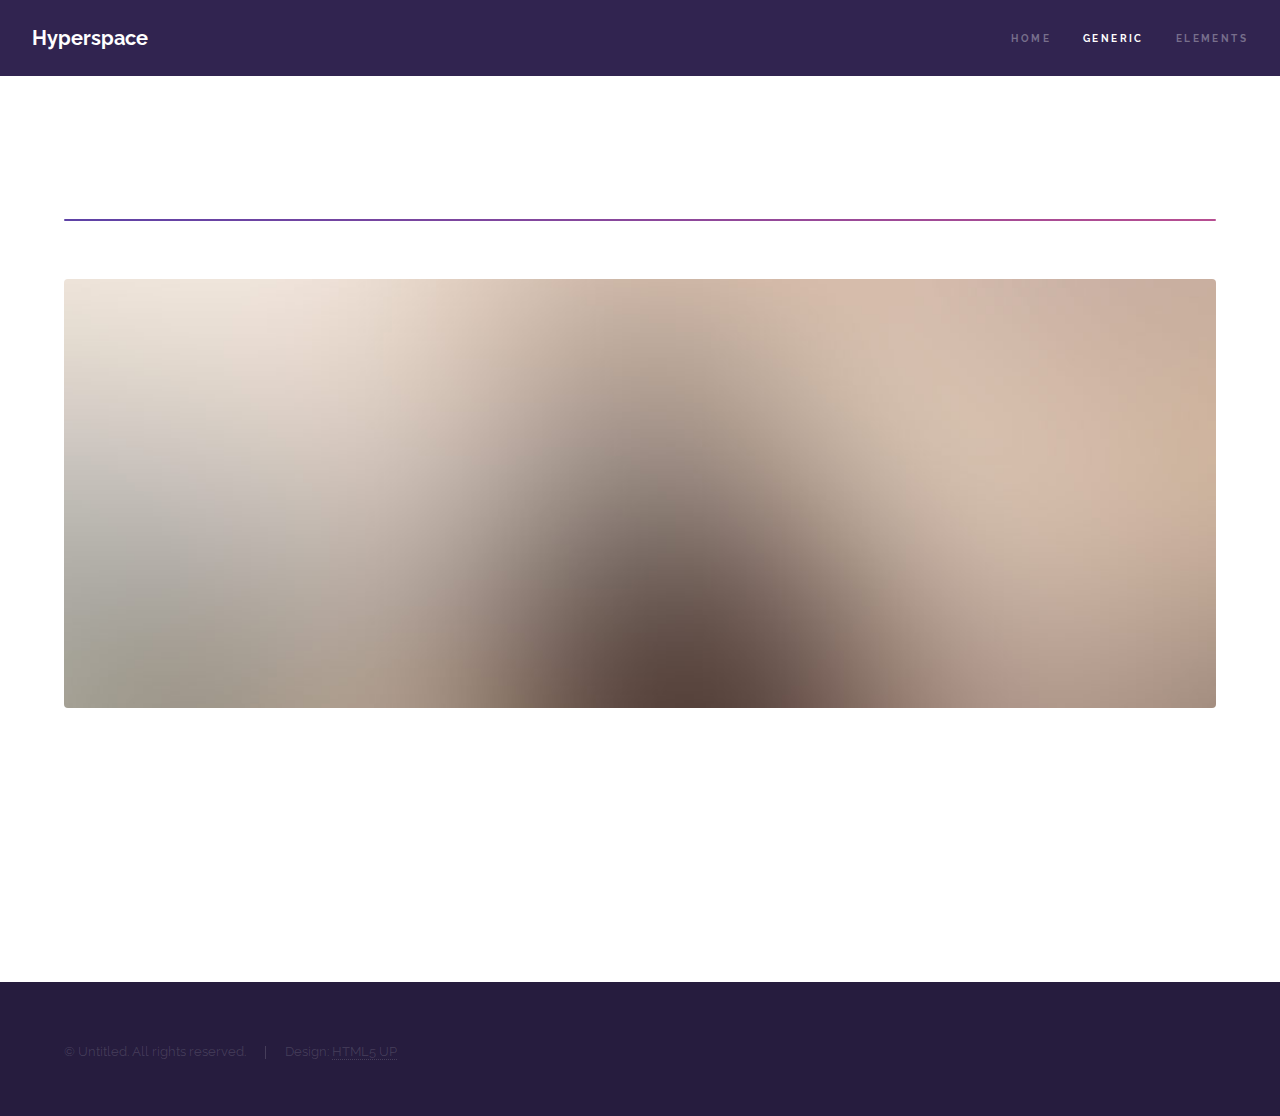
<file: generic.html>
<!DOCTYPE HTML>
<!--
	Hyperspace by HTML5 UP
	html5up.net | @ajlkn
	Free for personal and commercial use under the CCA 3.0 license (html5up.net/license)
-->
<html>
	<head>
		<title>Generic - Hyperspace by HTML5 UP</title>
		<meta charset="utf-8" />
		<meta name="viewport" content="width=device-width, initial-scale=1, user-scalable=no" />
		<link rel="stylesheet" href="assets/css/main.css" />
		<noscript><link rel="stylesheet" href="assets/css/noscript.css" /></noscript>
	</head>
	<body class="is-preload">

		<!-- Header -->
			<header id="header">
				<a href="index.html" class="title">Hyperspace</a>
				<nav>
					<ul>
						<li><a href="index.html">Home</a></li>
						<li><a href="generic.html" class="active">Generic</a></li>
						<li><a href="elements.html">Elements</a></li>
					</ul>
				</nav>
			</header>

		<!-- Wrapper -->
			<div id="wrapper">

				<!-- Main -->
					<section id="main" class="wrapper">
						<div class="inner">
							<h1 class="major">A Generic Page</h1>
							<span class="image fit"><img src="images/pic04.jpg" alt="" /></span>
							<p>Donec eget ex magna. Interdum et malesuada fames ac ante ipsum primis in faucibus. Pellentesque venenatis dolor imperdiet dolor mattis sagittis. Praesent rutrum sem diam, vitae egestas enim auctor sit amet. Pellentesque leo mauris, consectetur id ipsum sit amet, fergiat. Pellentesque in mi eu massa lacinia malesuada et a elit. Donec urna ex, lacinia in purus ac, pretium pulvinar mauris. Curabitur sapien risus, commodo eget turpis at, elementum convallis elit. Pellentesque enim turpis, hendrerit tristique.</p>
							<p>Interdum et malesuada fames ac ante ipsum primis in faucibus. Pellentesque venenatis dolor imperdiet dolor mattis sagittis. Praesent rutrum sem diam, vitae egestas enim auctor sit amet. Pellentesque leo mauris, consectetur id ipsum sit amet, fersapien risus, commodo eget turpis at, elementum convallis elit. Pellentesque enim turpis, hendrerit tristique lorem ipsum dolor.</p>
						</div>
					</section>

			</div>

		<!-- Footer -->
			<footer id="footer" class="wrapper alt">
				<div class="inner">
					<ul class="menu">
						<li>&copy; Untitled. All rights reserved.</li><li>Design: <a href="http://html5up.net">HTML5 UP</a></li>
					</ul>
				</div>
			</footer>

		<!-- Scripts -->
			<script src="assets/js/jquery.min.js"></script>
			<script src="assets/js/jquery.scrollex.min.js"></script>
			<script src="assets/js/jquery.scrolly.min.js"></script>
			<script src="assets/js/browser.min.js"></script>
			<script src="assets/js/breakpoints.min.js"></script>
			<script src="assets/js/util.js"></script>
			<script src="assets/js/main.js"></script>

	</body>
</html>
</file>
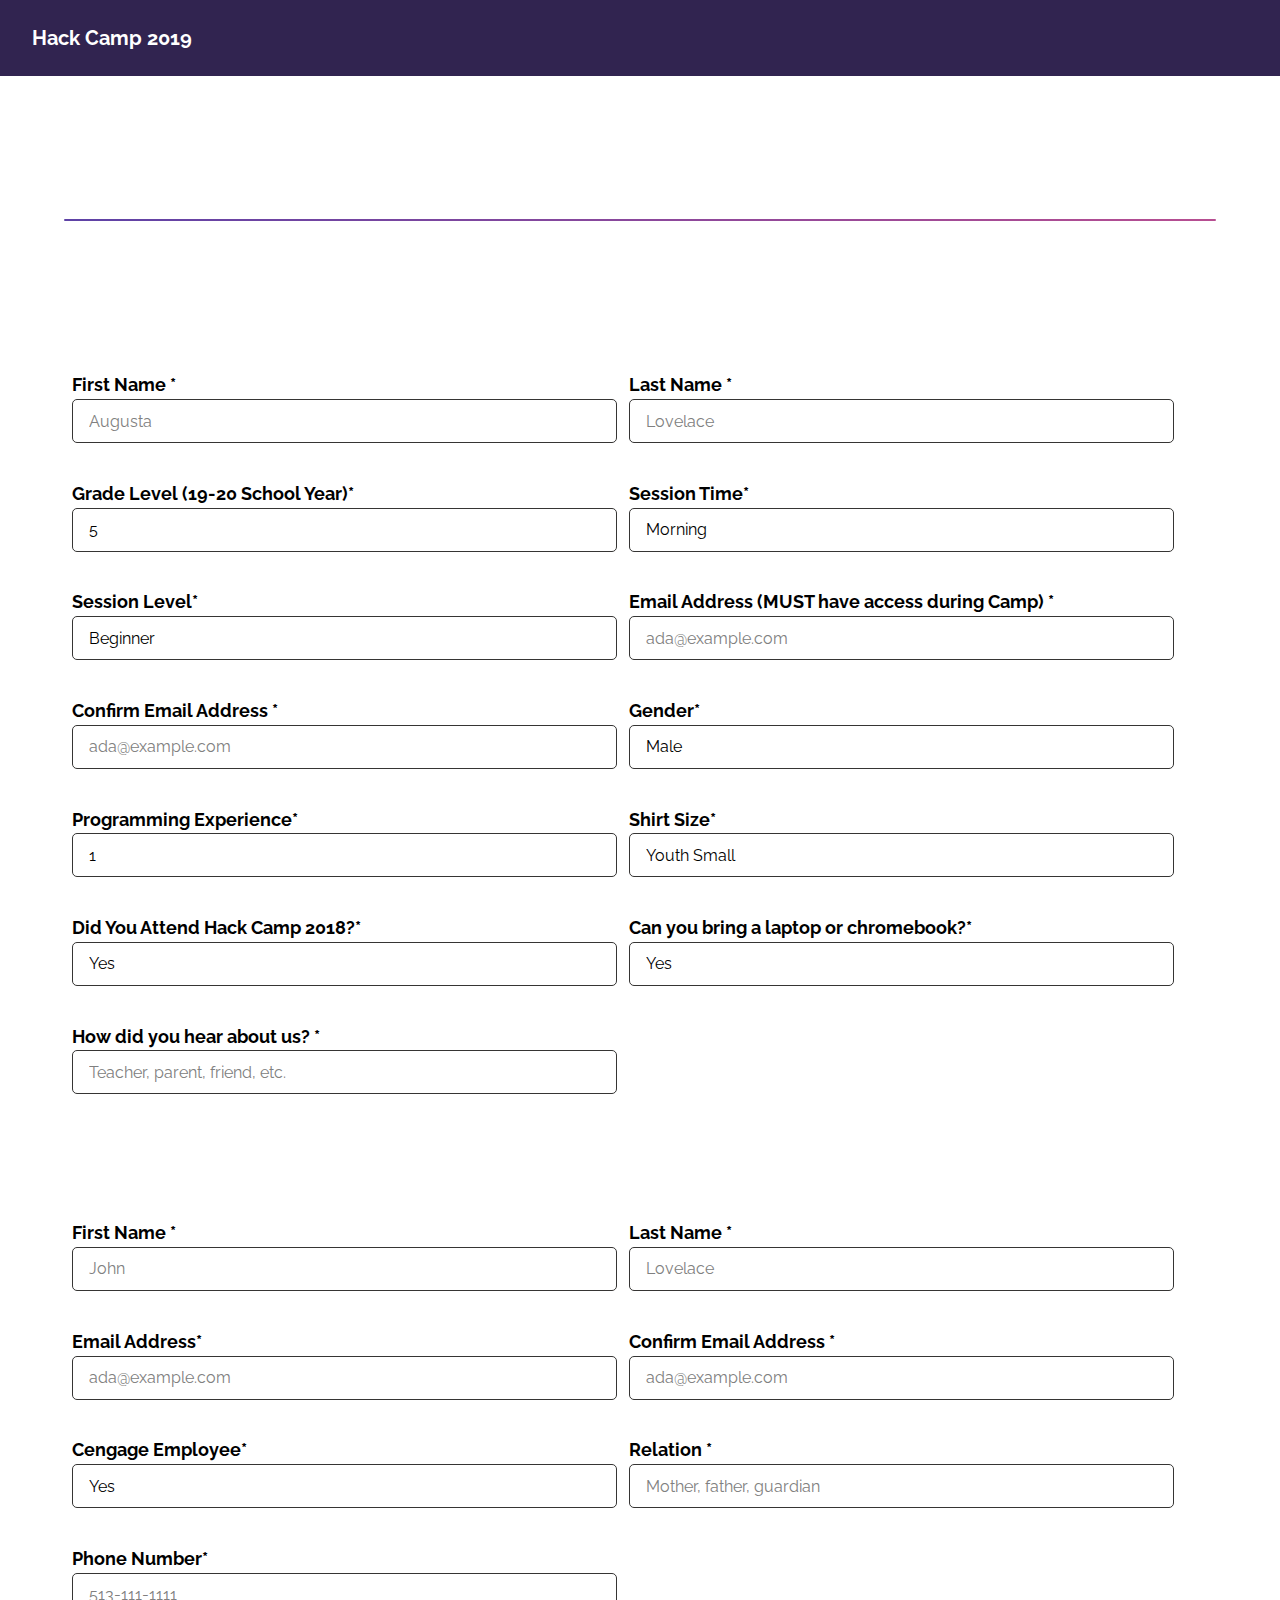
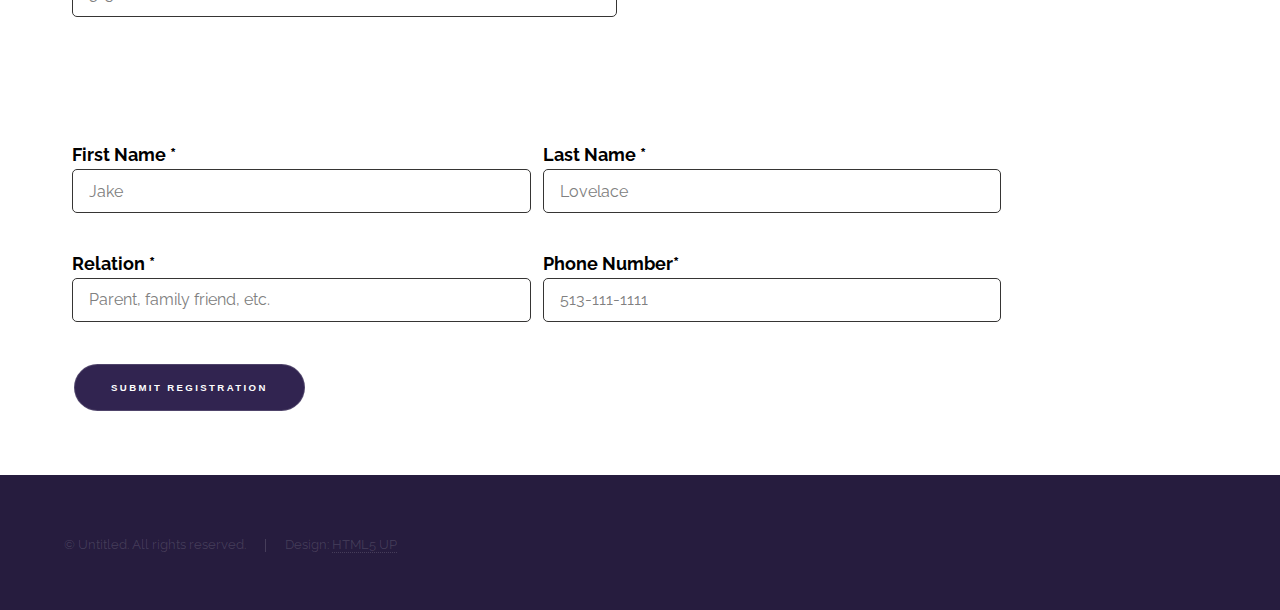
<file: register.html>
<!DOCTYPE HTML>
<!--
	Hyperspace by HTML5 UP
	html5up.net | @ajlkn
	Free for personal and commercial use under the CCA 3.0 license (html5up.net/license)
-->
<html>
	<head>
		<title>Register | Hack Camp 2019</title>
		<meta charset="utf-8" />
		<meta name="viewport" content="width=device-width, initial-scale=1, user-scalable=no" />
		<link rel="stylesheet" href="/assets/css/main.css" />
		<noscript>
		<link rel="stylesheet" href="/assets/css/noscript.css" /></noscript>
	</head>
	<body class="is-preload">

		<!-- Header -->
			<header id="header">
				<a href="/" class="title">Hack Camp 2019</a>
			</header>

		<!-- Wrapper -->
			<div id="wrapper">

				<!-- Main -->
					<section id="main" class="wrapper">
						<div class="inner">
							<h1 class="major">Registration</h1>
                <form action="#">
                  
                  <h2>Student Information</h2>
                  <div class="row gtr-uniform">
                    <ul class="input-form">
                      <li class="input-item">
                        <label width="20%"for="student_first_name">First Name <span color="#ff0033">*</span></label>
                        <input name="student_first_name" id="student_first_name" type="text" placeholder="Augusta" autofill="given-name" value="" required>
                      </li>
                      <li class="input-item">
                        <label for="student_last_name">Last Name <span color="#ff0033">*</span></label>
                        <input name="student_last_name" id="student_last_name" type="text" placeholder="Lovelace" autofill="given-name" value="" required>
                      </li>
                      <li width="90%" class="input-item">
                        <label for="grade_level">Grade Level (19-20 School Year)<span color="#ff0033">*</span></label>
                        <select name="grade_level" id="grade_level" required>
                          <option value="5">5</option>
                          <option value="6">6</option>
                          <option value="7">7</option>
                          <option value="8">8</option>
                          <option value="9">9</option>
                        </select>
                      </li>
                      <li width="90%" class="input-item">
                        <label for="session_time">Session Time<span color="#ff0033">*</span></label>
                        <select name="session_time" id="session_time" required>
                          <option value="Morning">Morning</option>
                          <option value="Afternoon">Afternoon</option>
                        </select>
                      </li>
                      <li class="input-item">
                        <label for="session_level">Session Level<span color="#ff0033">*</span></label>
                        <select name="session_level" id="session_level" required>
                          <option value="Beginner">Beginner</option>
                          <option value="Advanced">Advanced</option>
                        </select>
                      </li>
                      <li class="input-item">
                        <label for="student_email_address">Email Address (MUST have access during Camp) <span color="#ff0033">*</span></label>
                        <input name="student_email_address" id="student_email_address" type="email" placeholder="ada@example.com" value="" required>
                      </li>
                      <li width="80%"class="input-item">
                        <label for="student_email_address2">Confirm Email Address                    <span color="#ff0033">*</span></label>
                        <input name="student_email_address2" id="student_email_address2" type="email" placeholder="ada@example.com" value="" required>
                      </li>
                      <li class="input-item">
                        <label for="gender">Gender<span color="#ff0033">*</span></label>
                        <select name="gender" id="gender" required>
                          <option value="Male">Male</option>
                          <option value="Female">Female</option>
                          <option value="N/A">Prefer Not to Say</option>
                        </select>
                      </li>
                      <li width="90%" class="input-item">
                        <label for="experience">Programming Experience<span color="#ff0033">*</span></label>
                        <select name="experience" id="experience" required>
                          <option value="1">1</option>
                          <option value="2">2</option>
                          <option value="3">3</option>
                          <option value="4">4</option>
                          <option value="5">5</option>
                        </select>
                      </li>
                      <li width="90%" class="input-item">
                        <label for="shirt_size">Shirt Size<span color="#ff0033">*</span></label>
                        <select name="shirt_size" id="shirt_size" required>
                          <option value="YS">Youth Small</option>
                          <option value="YM">Youth Medium</option>
                          <option value="YL">Youth Large</option>
                          <option value="AS">Adult Small</option>
                          <option value="AM">Adult Medium</option>
                          <option value="AL">Adult Large</option>
                        </select>
                      </li>
                      <li class="input-item">
                        <label for="past_attend">Did You Attend Hack Camp 2018?<span color="#ff0033">*</span></label>
                        <select name="past_attend" id="past_attend" required>
                          <option value="Y">Yes</option>
                          <option value="N">No</option>               
                        </select>
                      </li>
                      <li class="input-item">
                        <label for="laptop">Can you bring a laptop or chromebook?<span color="#ff0033">*</span></label>
                        <select name="laptop" id="laptop" required>
                          <option value="Y">Yes</option>
                          <option value="N">No</option>               
                        </select>
                      </li>
                      <li class="input-item">
                        <label for="referral">How did you hear about us? <span color="#ff0033">*</span></label>
                        <input name="referral" id="referral" type="text" placeholder="Teacher, parent, friend, etc." autofill="given-name" value="" required>
                      </li>

                    </ul>
                  </div>
                  <h2>Parent Information</h2>
                  <div class="row gtr-uniform">
                    <ul class="input-form">
                      <li class="input-item">
                        <label width="20%"for="parent_first_name">First Name <span color="#ff0033">*</span></label>
                        <input name="parent_first_name" id="parent_first_name" type="text" placeholder="John" autofill="given-name" value="" required>
                      </li>
                      <li class="input-item">
                        <label for="parent_last_name">Last Name <span color="#ff0033">*</span></label>
                        <input name="parent_last_name" id="parent_last_name" type="text" placeholder="Lovelace" autofill="given-name" value="" required>
                      </li>
                      <li class="input-item">
                        <label for="parent_email_address">Email Address<span color="#ff0033">*</span></label>
                        <input name="parent_email_address" id="parent_email_address" type="email" placeholder="ada@example.com" value="" required>
                      </li>
                      <li width="80%"class="input-item">
                        <label for="parent_email_address2">Confirm Email Address                    <span color="#ff0033">*</span></label>
                        <input name="parent_email_address2" id="parent_email_address2" type="email" placeholder="ada@example.com" value="" required>
                      </li>
                      <li class="input-item">
                        <label for="employee">Cengage Employee<span color="#ff0033">*</span></label>
                        <select name="employee" id="employee" required>
                          <option value="Y">Yes</option>
                          <option value="N">No</option>               
                        </select>
                      </li>
                      <li class="input-item">
                        <label for="parent_relation">Relation <span color="#ff0033">*</span></label>
                        <input name="parent_relation" id="parent_relation" type="text" placeholder="Mother, father, guardian" autofill="given-name" value="" required>
                      </li>
                      <li class="input-item">
                        <label for="parent_phone_number">Phone Number<span color="#ff0033">*</span></label>
                        <input name="parent_phone_number" id="parent_phone_number" type="text" placeholder="513-111-1111" autofill="given-name" value="" required>
                      </li>
                    </ul>
                  </div>
                  <h2>Alternate Pickup (Optional)</h2>
                  <div class="row gtr-uniform">
                    <ul class="input-form">
                      <li class="input-item">
                        <label width="20%"for="alt_first_name">First Name <span color="#ff0033">*</span></label>
                        <input name="alt_first_name" id="alt_first_name" type="text" placeholder="Jake" autofill="given-name" value="" required>
                      </li>
                      <li class="input-item">
                        <label for="alt_last_name">Last Name <span color="#ff0033">*</span></label>
                        <input name="alt_last_name" id="alt_last_name" type="text" placeholder="Lovelace" autofill="given-name" value="" required>
                      </li>
                      <li class="input-item">
                        <label for="alt_relation">Relation <span color="#ff0033">*</span></label>
                        <input name="alt_relation" id="alt_relation" type="text" placeholder="Parent, family friend, etc." autofill="given-name" value="" required>
                      </li>
                      <li class="input-item">
                        <label for="alt_phone_number">Phone Number<span color="#ff0033">*</span></label>
                        <input name="alt_phone_number" id="alt_phone_number" type="text" placeholder="513-111-1111" autofill="given-name" value="" required>
                      </li>
                    </ul>
                  </div>
                  <button type="submit" class="button primary">Submit Registration</button>









                </form>
						</div>
					</section>

			</div>

		<!-- Footer -->
			<footer id="footer" class="wrapper alt">
				<div class="inner">
					<ul class="menu">
						<li>&copy; Untitled. All rights reserved.</li><li>Design: <a href="http://html5up.net">HTML5 UP</a></li>
					</ul>
				</div>
			</footer>

		<!-- Scripts -->
			<script src="assets/js/jquery.min.js"></script>
			<script src="assets/js/jquery.scrollex.min.js"></script>
			<script src="assets/js/jquery.scrolly.min.js"></script>
			<script src="assets/js/browser.min.js"></script>
			<script src="assets/js/breakpoints.min.js"></script>
			<script src="assets/js/util.js"></script>
			<script src="assets/js/main.js"></script>

	</body>
</html>
</file>
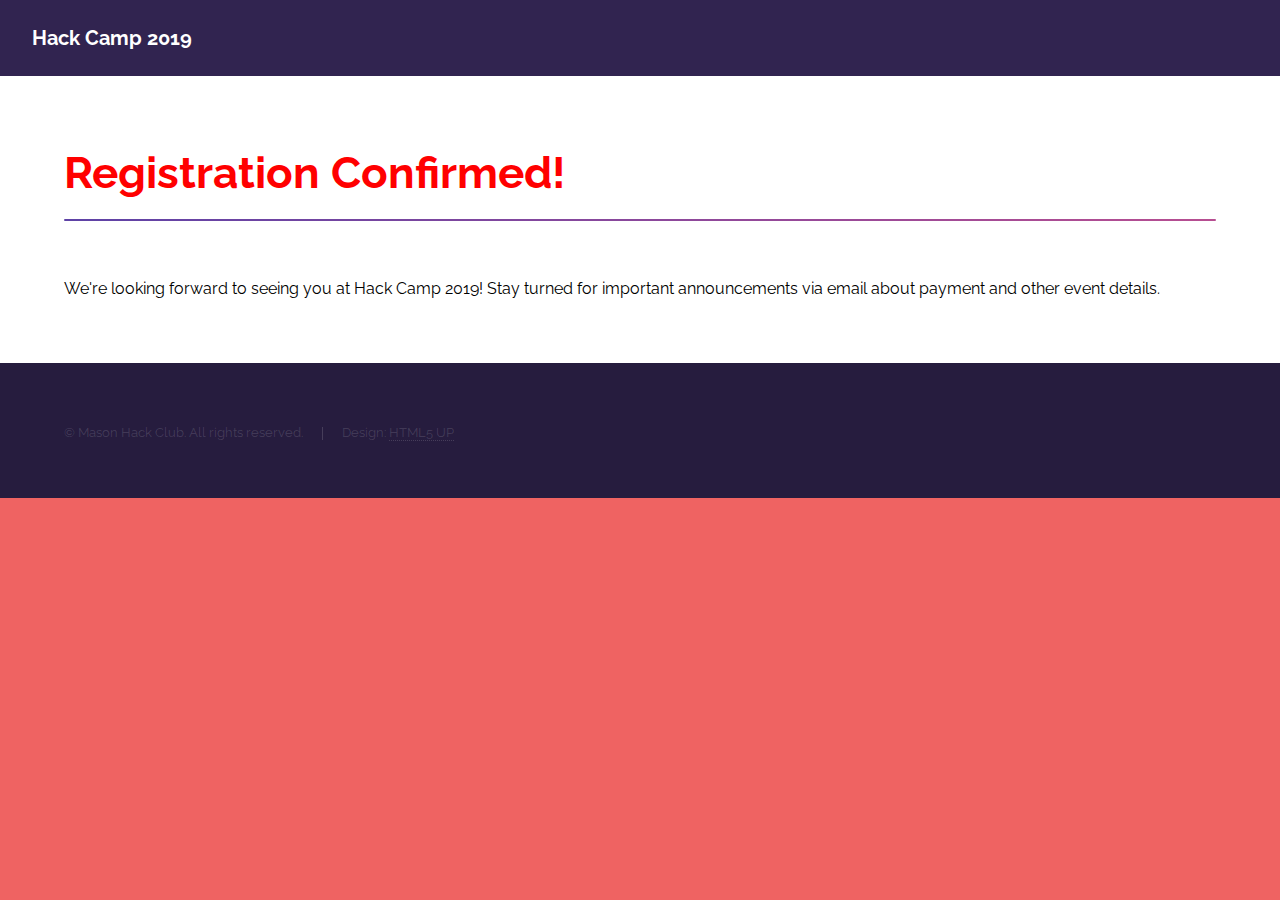
<file: register/confirm.html>
<!DOCTYPE HTML>
<!--
 Hyperspace by HTML5 UP
 html5up.net | @ajlkn
 Free for personal and commercial use under the CCA 3.0 license (html5up.net/license)
 -->
<html>
    <head>
        <title>Register | Hack Camp 2019</title>
        <meta charset="utf-8" />
        <meta name="viewport" content="width=device-width, initial-scale=1, user-scalable=no" />
        <link rel="stylesheet" href="/assets/css/main.css" />
        <noscript>
            <link rel="stylesheet" href="/assets/css/noscript.css" />
        </noscript>
    </head>
    <body class="is-preload">

        <!-- Header -->
        <header id="header">
            <a href="/" class="title">Hack Camp 2019</a>
        </header>

        <!-- Wrapper -->
        <div id="wrapper">

            <!-- Main -->
            <section id="main" class="wrapper">
                <div class="inner">
                    <h1 class="major" id="colorz">Registration Confirmed!</h1>
                    <p style="color: black;">We're looking forward to seeing you at Hack Camp 2019! Stay turned for important announcements via email about payment and other event details.
                </div>
            </section>

        </div>

        <!-- Footer -->
        <footer id="footer" class="wrapper alt">
            <div class="inner">
                <ul class="menu">
                    <li>&copy; Mason Hack Club. All rights reserved.</li><li>Design: <a href="http://html5up.net">HTML5 UP</a></li>
                </ul>
            </div>
        </footer>

        <!-- Scripts -->
        <script src="/assets/js/jquery.min.js"></script>
        <script src="/assets/js/jquery.scrollex.min.js"></script>
        <script src="/assets/js/jquery.scrolly.min.js"></script>
        <script src="/assets/js/browser.min.js"></script>
        <script src="/assets/js/breakpoints.min.js"></script>
        <script src="/assets/js/util.js"></script>
        <script src="/assets/js/main.js"></script>

    </body>
</html>
</file>
<file: assets/css/noscript.css>
/*
	Hyperspace by HTML5 UP
	html5up.net | @ajlkn
	Free for personal and commercial use under the CCA 3.0 license (html5up.net/license)
*/

/* Spotlights */

	.spotlights > section > .image:before {
		opacity: 0 !important;
	}

	.spotlights > section > .content > .inner {
		-moz-transform: none !important;
		-webkit-transform: none !important;
		-ms-transform: none !important;
		transform: none !important;
		opacity: 1 !important;
	}

/* Wrapper */

	.wrapper > .inner {
		opacity: 1 !important;
		-moz-transform: none !important;
		-webkit-transform: none !important;
		-ms-transform: none !important;
		transform: none !important;
	}

/* Sidebar */

	#sidebar > .inner {
		opacity: 1 !important;
	}

	#sidebar nav > ul > li {
		-moz-transform: none !important;
		-webkit-transform: none !important;
		-ms-transform: none !important;
		transform: none !important;
		opacity: 1 !important;
	}
</file>
<file: assets/css/main.css>
@import url(font-awesome.min.css);
@import url('https://fonts.googleapis.com/css?family=Raleway');

/*
	Hyperspace by HTML5 UP
	html5up.net | @ajlkn
	Free for personal and commercial use under the CCA 3.0 license (html5up.net/license)
*/

html, body, div, span, applet, object,
iframe, h1, h2, h3, h4, h5, h6, p, blockquote,
pre, a, abbr, acronym, address, big, cite,
code, del, dfn, em, img, ins, kbd, q, s, samp,
small, strike, strong, sub, sup, tt, var, b,
u, i, center, dl, dt, dd, ol, ul, li, fieldset,
form, label, legend, table, caption, tbody,
tfoot, thead, tr, th, td, article, aside,
canvas, details, embed, figure, figcaption,
footer, header, hgroup, menu, nav, output, ruby,
section, summary, time, mark, audio, video {
	margin: 0;
	padding: 0;
	border: 0;
	font-size: 100%;
	font: inherit;
	vertical-align: baseline;}

article, aside, details, figcaption, figure,
footer, header, hgroup, menu, nav, section {
	display: block;}

body {
	line-height: 1;
}

ol, ul {
	list-style: none;
}

blockquote, q {
	quotes: none;
}

	blockquote:before, blockquote:after, q:before, q:after {
		content: '';
		content: none;
	}

table {
	border-collapse: collapse;
	border-spacing: 0;
}

body {
	-webkit-text-size-adjust: none;
}

mark {
	background-color: transparent;
	color: inherit;
}

input::-moz-focus-inner {
	border: 0;
	padding: 0;
}

input, select, textarea {
	-moz-appearance: none;
	-webkit-appearance: none;
	-ms-appearance: none;
	appearance: none;
}

/* Basic */

	@-ms-viewport {
		width: device-width;
	}

	body {
		-ms-overflow-style: scrollbar;
	}

	@media screen and (max-width: 480px) {

		html, body {
			min-width: 320px;
		}

	}

	html {
		box-sizing: border-box;
	}

	*, *:before, *:after {
		box-sizing: inherit;
	}

	body {
		background: #EF6362;
	}

		body.is-preload *, body.is-preload *:before, body.is-preload *:after {
			-moz-animation: none !important;
			-webkit-animation: none !important;
			-ms-animation: none !important;
			animation: none !important;
			-moz-transition: none !important;
			-webkit-transition: none !important;
			-ms-transition: none !important;
			transition: none !important;
		}

/* Type */

	body, input, select, textarea {
		color:white;
		font-family: 'raleway', Helvetica, sans-serif;
	}

		@media screen and (max-width: 1680px) {

			body, input, select, textarea {
				font-size: 13pt;
			}

		}

		@media screen and (max-width: 1280px) {

			body, input, select, textarea {
				font-size: 12pt;
			}

		}

		@media screen and (max-width: 360px) {

			body, input, select, textarea {
				font-size: 11pt;
			}

		}

	a {
		-moz-transition: color 0.2s ease, border-bottom-color 0.2s ease;
		-webkit-transition: color 0.2s ease, border-bottom-color 0.2s ease;
		-ms-transition: color 0.2s ease, border-bottom-color 0.2s ease;
		transition: color 0.2s ease, border-bottom-color 0.2s ease;
		border-bottom: dotted 1px rgba(255, 255, 255, 0.35);
		color: inherit;
		text-decoration: none;
	}

		a:hover {
			border-bottom-color: transparent;
			color: #ffffff;
		}

	strong, b {
		color: #ffffff;
		font-weight: bold;
	}

	em, i {
		font-style: italic;
	}

	p {
		margin: 0 0 2em 0;
		line-height: 1.3;
	}

	h1, h2, h3, h4, h5, h6 {
		color: #ffffff;
		font-weight: bold;
		line-height: 1.5;
		margin: 0 0 0.5em 0;
	}

		h1 a, h2 a, h3 a, h4 a, h5 a, h6 a {
			color: inherit;
			text-decoration: none;
		}

	h1 {
		font-size: 2.75em;
	}

		h1.major {
			margin: 0 0 1.3em 0;
			position: relative;
			padding-bottom: 0.35em;
		}

			h1.major:after {
				background-image: -moz-linear-gradient(to right, #5e42a6, #b74e91);
				background-image: -webkit-linear-gradient(to right, #5e42a6, #b74e91);
				background-image: -ms-linear-gradient(to right, #5e42a6, #b74e91);
				background-image: linear-gradient(to right, #5e42a6, #b74e91);
				-moz-transition: max-width 0.2s ease;
				-webkit-transition: max-width 0.2s ease;
				-ms-transition: max-width 0.2s ease;
				transition: max-width 0.2s ease;
				border-radius: 0.2em;
				bottom: 0;
				content: '';
				height: 0.05em;
				position: absolute;
				right: 0;
				width: 100%;
			}

	h2 {
		font-size: 1.75em;
	}

	h3 {
		font-size: 1.1em;
	}

	h4 {
		font-size: 1em;
	}

	h5 {
		font-size: 0.8em;
	}

	h6 {
		font-size: 0.6em;
	}

	@media screen and (max-width: 736px) {

		h1 {
			font-size: 2em;
		}

		h2 {
			font-size: 1.25em;
		}

		h3 {
			font-size: 1em;
		}

		h4 {
			font-size: 0.8em;
		}

		h5 {
			font-size: 0.6em;
		}

		h6 {
			font-size: 0.6em;
		}

	}

	sub {
		font-size: 0.8em;
		position: relative;
		top: 0.5em;
	}

	sup {
		font-size: 0.8em;
		position: relative;
		top: -0.5em;
	}

	blockquote {
		border-left: solid 4px rgba(255, 255, 255, 0.15);
		font-style: italic;
		margin: 0 0 2em 0;
		padding: 0.5em 0 0.5em 2em;
	}

	code {
		background: rgba(255, 255, 255, 0.05);
		border-radius: 0.25em;
		border: solid 1px rgba(255, 255, 255, 0.15);
		font-family: "Courier New", monospace;
		font-size: 0.9em;
		margin: 0 0.25em;
		padding: 0.25em 0.65em;
	}

	pre {
		-webkit-overflow-scrolling: touch;
		font-family: "Courier New", monospace;
		font-size: 0.9em;
		margin: 0 0 2em 0;
	}

		pre code {
			display: block;
			line-height: 1.75em;
			padding: 1em 1.5em;
			overflow-x: auto;
		}

	hr {
		border: 0;
		border-bottom: solid 1px rgba(255, 255, 255, 0.15);
		margin: 2em 0;
	}

		hr.major {
			margin: 3em 0;
		}

	.align-left {
		text-align: left;
	}

	.align-center {
		text-align: center;
	}

	.align-right {
		text-align: right;
	}

/* Row */

	.row {
		display: flex;
		flex-wrap: wrap;
		box-sizing: border-box;
		align-items: stretch;
	}

		.row > * {
			box-sizing: border-box;
		}

		.row.gtr-uniform > * > :last-child {
			margin-bottom: 0;
		}

		.row.aln-left {
			justify-content: flex-start;
		}

		.row.aln-center {
			justify-content: center;
		}

		.row.aln-right {
			justify-content: flex-end;
		}

		.row.aln-top {
			align-items: flex-start;
		}

		.row.aln-middle {
			align-items: center;
		}

		.row.aln-bottom {
			align-items: flex-end;
		}

		.row > .imp {
			order: -1;
		}

		.row > .col-1 {
			width: 8.3333333333%;
		}

		.row > .off-1 {
			margin-left: 8.3333333333%;
		}

		.row > .col-2 {
			width: 16.6666666667%;
		}

		.row > .off-2 {
			margin-left: 16.6666666667%;
		}

		.row > .col-3 {
			width: 25%;
		}

		.row > .off-3 {
			margin-left: 25%;
		}

		.row > .col-4 {
			width: 33.3333333333%;
		}

		.row > .off-4 {
			margin-left: 33.3333333333%;
		}

		.row > .col-5 {
			width: 41.6666666667%;
		}

		.row > .off-5 {
			margin-left: 41.6666666667%;
		}

		.row > .col-6 {
			width: 50%;
		}

		.row > .off-6 {
			margin-left: 50%;
		}

		.row > .col-7 {
			width: 58.3333333333%;
		}

		.row > .off-7 {
			margin-left: 58.3333333333%;
		}

		.row > .col-8 {
			width: 66.6666666667%;
		}

		.row > .off-8 {
			margin-left: 66.6666666667%;
		}

		.row > .col-9 {
			width: 75%;
		}

		.row > .off-9 {
			margin-left: 75%;
		}

		.row > .col-10 {
			width: 83.3333333333%;
		}

		.row > .off-10 {
			margin-left: 83.3333333333%;
		}

		.row > .col-11 {
			width: 91.6666666667%;
		}

		.row > .off-11 {
			margin-left: 91.6666666667%;
		}

		.row > .col-12 {
			width: 100%;
		}

		.row > .off-12 {
			margin-left: 100%;
		}

		.row.gtr-0 {
			margin-top: 0;
			margin-left: 0em;
		}

			.row.gtr-0 > * {
				padding: 0 0 0 0em;
			}

			.row.gtr-0.gtr-uniform {
				margin-top: 0em;
			}

				.row.gtr-0.gtr-uniform > * {
					padding-top: 0em;
				}

		.row.gtr-25 {
			margin-top: 0;
			margin-left: -0.375em;
		}

			.row.gtr-25 > * {
				padding: 0 0 0 0.375em;
			}

			.row.gtr-25.gtr-uniform {
				margin-top: -0.375em;
			}

				.row.gtr-25.gtr-uniform > * {
					padding-top: 0.375em;
				}

		.row.gtr-50 {
			margin-top: 0;
			margin-left: -0.75em;
		}

			.row.gtr-50 > * {
				padding: 0 0 0 0.75em;
			}

			.row.gtr-50.gtr-uniform {
				margin-top: -0.75em;
			}

				.row.gtr-50.gtr-uniform > * {
					padding-top: 0.75em;
				}

		.row {
			margin-top: 0;
			margin-left: -1.5em;
		}

			.row > * {
				padding: 0 0 0 1.5em;
			}

			.row.gtr-uniform {
				margin-top: -1.5em;
			}

				.row.gtr-uniform > * {
					padding-top: 1.5em;
				}

		.row.gtr-150 {
			margin-top: 0;
			margin-left: -2.25em;
		}

			.row.gtr-150 > * {
				padding: 0 0 0 2.25em;
			}

			.row.gtr-150.gtr-uniform {
				margin-top: -2.25em;
			}

				.row.gtr-150.gtr-uniform > * {
					padding-top: 2.25em;
				}

		.row.gtr-200 {
			margin-top: 0;
			margin-left: -3em;
		}

			.row.gtr-200 > * {
				padding: 0 0 0 3em;
			}

			.row.gtr-200.gtr-uniform {
				margin-top: -3em;
			}

				.row.gtr-200.gtr-uniform > * {
					padding-top: 3em;
				}

		@media screen and (max-width: 1680px) {

			.row {
				display: flex;
				flex-wrap: wrap;
				box-sizing: border-box;
				align-items: stretch;
			}

				.row > * {
					box-sizing: border-box;
				}

				.row.gtr-uniform > * > :last-child {
					margin-bottom: 0;
				}

				.row.aln-left {
					justify-content: flex-start;
				}

				.row.aln-center {
					justify-content: center;
				}

				.row.aln-right {
					justify-content: flex-end;
				}

				.row.aln-top {
					align-items: flex-start;
				}

				.row.aln-middle {
					align-items: center;
				}

				.row.aln-bottom {
					align-items: flex-end;
				}

				.row > .imp-xlarge {
					order: -1;
				}

				.row > .col-1-xlarge {
					width: 8.3333333333%;
				}

				.row > .off-1-xlarge {
					margin-left: 8.3333333333%;
				}

				.row > .col-2-xlarge {
					width: 16.6666666667%;
				}

				.row > .off-2-xlarge {
					margin-left: 16.6666666667%;
				}

				.row > .col-3-xlarge {
					width: 25%;
				}

				.row > .off-3-xlarge {
					margin-left: 25%;
				}

				.row > .col-4-xlarge {
					width: 33.3333333333%;
				}

				.row > .off-4-xlarge {
					margin-left: 33.3333333333%;
				}

				.row > .col-5-xlarge {
					width: 41.6666666667%;
				}

				.row > .off-5-xlarge {
					margin-left: 41.6666666667%;
				}

				.row > .col-6-xlarge {
					width: 50%;
				}

				.row > .off-6-xlarge {
					margin-left: 50%;
				}

				.row > .col-7-xlarge {
					width: 58.3333333333%;
				}

				.row > .off-7-xlarge {
					margin-left: 58.3333333333%;
				}

				.row > .col-8-xlarge {
					width: 66.6666666667%;
				}

				.row > .off-8-xlarge {
					margin-left: 66.6666666667%;
				}

				.row > .col-9-xlarge {
					width: 75%;
				}

				.row > .off-9-xlarge {
					margin-left: 75%;
				}

				.row > .col-10-xlarge {
					width: 83.3333333333%;
				}

				.row > .off-10-xlarge {
					margin-left: 83.3333333333%;
				}

				.row > .col-11-xlarge {
					width: 91.6666666667%;
				}

				.row > .off-11-xlarge {
					margin-left: 91.6666666667%;
				}

				.row > .col-12-xlarge {
					width: 100%;
				}

				.row > .off-12-xlarge {
					margin-left: 100%;
				}

				.row.gtr-0 {
					margin-top: 0;
					margin-left: 0em;
				}

					.row.gtr-0 > * {
						padding: 0 0 0 0em;
					}

					.row.gtr-0.gtr-uniform {
						margin-top: 0em;
					}

						.row.gtr-0.gtr-uniform > * {
							padding-top: 0em;
						}

				.row.gtr-25 {
					margin-top: 0;
					margin-left: -0.375em;
				}

					.row.gtr-25 > * {
						padding: 0 0 0 0.375em;
					}

					.row.gtr-25.gtr-uniform {
						margin-top: -0.375em;
					}

						.row.gtr-25.gtr-uniform > * {
							padding-top: 0.375em;
						}

				.row.gtr-50 {
					margin-top: 0;
					margin-left: -0.75em;
				}

					.row.gtr-50 > * {
						padding: 0 0 0 0.75em;
					}

					.row.gtr-50.gtr-uniform {
						margin-top: -0.75em;
					}

						.row.gtr-50.gtr-uniform > * {
							padding-top: 0.75em;
						}

				.row {
					margin-top: 0;
					margin-left: -1.5em;
				}

					.row > * {
						padding: 0 0 0 1.5em;
					}

					.row.gtr-uniform {
						margin-top: -1.5em;
					}

						.row.gtr-uniform > * {
							padding-top: 1.5em;
						}

				.row.gtr-150 {
					margin-top: 0;
					margin-left: -2.25em;
				}

					.row.gtr-150 > * {
						padding: 0 0 0 2.25em;
					}

					.row.gtr-150.gtr-uniform {
						margin-top: -2.25em;
					}

						.row.gtr-150.gtr-uniform > * {
							padding-top: 2.25em;
						}

				.row.gtr-200 {
					margin-top: 0;
					margin-left: -3em;
				}

					.row.gtr-200 > * {
						padding: 0 0 0 3em;
					}

					.row.gtr-200.gtr-uniform {
						margin-top: -3em;
					}

						.row.gtr-200.gtr-uniform > * {
							padding-top: 3em;
						}

		}

		@media screen and (max-width: 1280px) {

			.row {
				display: flex;
				flex-wrap: wrap;
				box-sizing: border-box;
				align-items: stretch;
			}

				.row > * {
					box-sizing: border-box;
				}

				.row.gtr-uniform > * > :last-child {
					margin-bottom: 0;
				}

				.row.aln-left {
					justify-content: flex-start;
				}

				.row.aln-center {
					justify-content: center;
				}

				.row.aln-right {
					justify-content: flex-end;
				}

				.row.aln-top {
					align-items: flex-start;
				}

				.row.aln-middle {
					align-items: center;
				}

				.row.aln-bottom {
					align-items: flex-end;
				}

				.row > .imp-large {
					order: -1;
				}

				.row > .col-1-large {
					width: 8.3333333333%;
				}

				.row > .off-1-large {
					margin-left: 8.3333333333%;
				}

				.row > .col-2-large {
					width: 16.6666666667%;
				}

				.row > .off-2-large {
					margin-left: 16.6666666667%;
				}

				.row > .col-3-large {
					width: 25%;
				}

				.row > .off-3-large {
					margin-left: 25%;
				}

				.row > .col-4-large {
					width: 33.3333333333%;
				}

				.row > .off-4-large {
					margin-left: 33.3333333333%;
				}

				.row > .col-5-large {
					width: 41.6666666667%;
				}

				.row > .off-5-large {
					margin-left: 41.6666666667%;
				}

				.row > .col-6-large {
					width: 50%;
				}

				.row > .off-6-large {
					margin-left: 50%;
				}

				.row > .col-7-large {
					width: 58.3333333333%;
				}

				.row > .off-7-large {
					margin-left: 58.3333333333%;
				}

				.row > .col-8-large {
					width: 66.6666666667%;
				}

				.row > .off-8-large {
					margin-left: 66.6666666667%;
				}

				.row > .col-9-large {
					width: 75%;
				}

				.row > .off-9-large {
					margin-left: 75%;
				}

				.row > .col-10-large {
					width: 83.3333333333%;
				}

				.row > .off-10-large {
					margin-left: 83.3333333333%;
				}

				.row > .col-11-large {
					width: 91.6666666667%;
				}

				.row > .off-11-large {
					margin-left: 91.6666666667%;
				}

				.row > .col-12-large {
					width: 100%;
				}

				.row > .off-12-large {
					margin-left: 100%;
				}

				.row.gtr-0 {
					margin-top: 0;
					margin-left: 0em;
				}

					.row.gtr-0 > * {
						padding: 0 0 0 0em;
					}

					.row.gtr-0.gtr-uniform {
						margin-top: 0em;
					}

						.row.gtr-0.gtr-uniform > * {
							padding-top: 0em;
						}

				.row.gtr-25 {
					margin-top: 0;
					margin-left: -0.375em;
				}

					.row.gtr-25 > * {
						padding: 0 0 0 0.375em;
					}

					.row.gtr-25.gtr-uniform {
						margin-top: -0.375em;
					}

						.row.gtr-25.gtr-uniform > * {
							padding-top: 0.375em;
						}

				.row.gtr-50 {
					margin-top: 0;
					margin-left: -0.75em;
				}

					.row.gtr-50 > * {
						padding: 0 0 0 0.75em;
					}

					.row.gtr-50.gtr-uniform {
						margin-top: -0.75em;
					}

						.row.gtr-50.gtr-uniform > * {
							padding-top: 0.75em;
						}

				.row {
					margin-top: 0;
					margin-left: -1.5em;
				}

					.row > * {
						padding: 0 0 0 1.5em;
					}

					.row.gtr-uniform {
						margin-top: -1.5em;
					}

						.row.gtr-uniform > * {
							padding-top: 1.5em;
						}

				.row.gtr-150 {
					margin-top: 0;
					margin-left: -2.25em;
				}

					.row.gtr-150 > * {
						padding: 0 0 0 2.25em;
					}

					.row.gtr-150.gtr-uniform {
						margin-top: -2.25em;
					}

						.row.gtr-150.gtr-uniform > * {
							padding-top: 2.25em;
						}

				.row.gtr-200 {
					margin-top: 0;
					margin-left: -3em;
				}

					.row.gtr-200 > * {
						padding: 0 0 0 3em;
					}

					.row.gtr-200.gtr-uniform {
						margin-top: -3em;
					}

						.row.gtr-200.gtr-uniform > * {
							padding-top: 3em;
						}

		}

		@media screen and (max-width: 980px) {

			.row {
				display: flex;
				flex-wrap: wrap;
				box-sizing: border-box;
				align-items: stretch;
			}

				.row > * {
					box-sizing: border-box;
				}

				.row.gtr-uniform > * > :last-child {
					margin-bottom: 0;
				}

				.row.aln-left {
					justify-content: flex-start;
				}

				.row.aln-center {
					justify-content: center;
				}

				.row.aln-right {
					justify-content: flex-end;
				}

				.row.aln-top {
					align-items: flex-start;
				}

				.row.aln-middle {
					align-items: center;
				}

				.row.aln-bottom {
					align-items: flex-end;
				}

				.row > .imp-medium {
					order: -1;
				}

				.row > .col-1-medium {
					width: 8.3333333333%;
				}

				.row > .off-1-medium {
					margin-left: 8.3333333333%;
				}

				.row > .col-2-medium {
					width: 16.6666666667%;
				}

				.row > .off-2-medium {
					margin-left: 16.6666666667%;
				}

				.row > .col-3-medium {
					width: 25%;
				}

				.row > .off-3-medium {
					margin-left: 25%;
				}

				.row > .col-4-medium {
					width: 33.3333333333%;
				}

				.row > .off-4-medium {
					margin-left: 33.3333333333%;
				}

				.row > .col-5-medium {
					width: 41.6666666667%;
				}

				.row > .off-5-medium {
					margin-left: 41.6666666667%;
				}

				.row > .col-6-medium {
					width: 50%;
				}

				.row > .off-6-medium {
					margin-left: 50%;
				}

				.row > .col-7-medium {
					width: 58.3333333333%;
				}

				.row > .off-7-medium {
					margin-left: 58.3333333333%;
				}

				.row > .col-8-medium {
					width: 66.6666666667%;
				}

				.row > .off-8-medium {
					margin-left: 66.6666666667%;
				}

				.row > .col-9-medium {
					width: 75%;
				}

				.row > .off-9-medium {
					margin-left: 75%;
				}

				.row > .col-10-medium {
					width: 83.3333333333%;
				}

				.row > .off-10-medium {
					margin-left: 83.3333333333%;
				}

				.row > .col-11-medium {
					width: 91.6666666667%;
				}

				.row > .off-11-medium {
					margin-left: 91.6666666667%;
				}

				.row > .col-12-medium {
					width: 100%;
				}

				.row > .off-12-medium {
					margin-left: 100%;
				}

				.row.gtr-0 {
					margin-top: 0;
					margin-left: 0em;
				}

					.row.gtr-0 > * {
						padding: 0 0 0 0em;
					}

					.row.gtr-0.gtr-uniform {
						margin-top: 0em;
					}

						.row.gtr-0.gtr-uniform > * {
							padding-top: 0em;
						}

				.row.gtr-25 {
					margin-top: 0;
					margin-left: -0.375em;
				}

					.row.gtr-25 > * {
						padding: 0 0 0 0.375em;
					}

					.row.gtr-25.gtr-uniform {
						margin-top: -0.375em;
					}

						.row.gtr-25.gtr-uniform > * {
							padding-top: 0.375em;
						}

				.row.gtr-50 {
					margin-top: 0;
					margin-left: -0.75em;
				}

					.row.gtr-50 > * {
						padding: 0 0 0 0.75em;
					}

					.row.gtr-50.gtr-uniform {
						margin-top: -0.75em;
					}

						.row.gtr-50.gtr-uniform > * {
							padding-top: 0.75em;
						}

				.row {
					margin-top: 0;
					margin-left: -1.5em;
				}

					.row > * {
						padding: 0 0 0 1.5em;
					}

					.row.gtr-uniform {
						margin-top: -1.5em;
					}

						.row.gtr-uniform > * {
							padding-top: 1.5em;
						}

				.row.gtr-150 {
					margin-top: 0;
					margin-left: -2.25em;
				}

					.row.gtr-150 > * {
						padding: 0 0 0 2.25em;
					}

					.row.gtr-150.gtr-uniform {
						margin-top: -2.25em;
					}

						.row.gtr-150.gtr-uniform > * {
							padding-top: 2.25em;
						}

				.row.gtr-200 {
					margin-top: 0;
					margin-left: -3em;
				}

					.row.gtr-200 > * {
						padding: 0 0 0 3em;
					}

					.row.gtr-200.gtr-uniform {
						margin-top: -3em;
					}

						.row.gtr-200.gtr-uniform > * {
							padding-top: 3em;
						}

		}

		@media screen and (max-width: 736px) {

			.row {
				display: flex;
				flex-wrap: wrap;
				box-sizing: border-box;
				align-items: stretch;
			}

				.row > * {
					box-sizing: border-box;
				}

				.row.gtr-uniform > * > :last-child {
					margin-bottom: 0;
				}

				.row.aln-left {
					justify-content: flex-start;
				}

				.row.aln-center {
					justify-content: center;
				}

				.row.aln-right {
					justify-content: flex-end;
				}

				.row.aln-top {
					align-items: flex-start;
				}

				.row.aln-middle {
					align-items: center;
				}

				.row.aln-bottom {
					align-items: flex-end;
				}

				.row > .imp-small {
					order: -1;
				}

				.row > .col-1-small {
					width: 8.3333333333%;
				}

				.row > .off-1-small {
					margin-left: 8.3333333333%;
				}

				.row > .col-2-small {
					width: 16.6666666667%;
				}

				.row > .off-2-small {
					margin-left: 16.6666666667%;
				}

				.row > .col-3-small {
					width: 25%;
				}

				.row > .off-3-small {
					margin-left: 25%;
				}

				.row > .col-4-small {
					width: 33.3333333333%;
				}

				.row > .off-4-small {
					margin-left: 33.3333333333%;
				}

				.row > .col-5-small {
					width: 41.6666666667%;
				}

				.row > .off-5-small {
					margin-left: 41.6666666667%;
				}

				.row > .col-6-small {
					width: 50%;
				}

				.row > .off-6-small {
					margin-left: 50%;
				}

				.row > .col-7-small {
					width: 58.3333333333%;
				}

				.row > .off-7-small {
					margin-left: 58.3333333333%;
				}

				.row > .col-8-small {
					width: 66.6666666667%;
				}

				.row > .off-8-small {
					margin-left: 66.6666666667%;
				}

				.row > .col-9-small {
					width: 75%;
				}

				.row > .off-9-small {
					margin-left: 75%;
				}

				.row > .col-10-small {
					width: 83.3333333333%;
				}

				.row > .off-10-small {
					margin-left: 83.3333333333%;
				}

				.row > .col-11-small {
					width: 91.6666666667%;
				}

				.row > .off-11-small {
					margin-left: 91.6666666667%;
				}

				.row > .col-12-small {
					width: 100%;
				}

				.row > .off-12-small {
					margin-left: 100%;
				}

				.row.gtr-0 {
					margin-top: 0;
					margin-left: 0em;
				}

					.row.gtr-0 > * {
						padding: 0 0 0 0em;
					}

					.row.gtr-0.gtr-uniform {
						margin-top: 0em;
					}

						.row.gtr-0.gtr-uniform > * {
							padding-top: 0em;
						}

				.row.gtr-25 {
					margin-top: 0;
					margin-left: -0.375em;
				}

					.row.gtr-25 > * {
						padding: 0 0 0 0.375em;
					}

					.row.gtr-25.gtr-uniform {
						margin-top: -0.375em;
					}

						.row.gtr-25.gtr-uniform > * {
							padding-top: 0.375em;
						}

				.row.gtr-50 {
					margin-top: 0;
					margin-left: -0.75em;
				}

					.row.gtr-50 > * {
						padding: 0 0 0 0.75em;
					}

					.row.gtr-50.gtr-uniform {
						margin-top: -0.75em;
					}

						.row.gtr-50.gtr-uniform > * {
							padding-top: 0.75em;
						}

				.row {
					margin-top: 0;
					margin-left: -1.5em;
				}

					.row > * {
						padding: 0 0 0 1.5em;
					}

					.row.gtr-uniform {
						margin-top: -1.5em;
					}

						.row.gtr-uniform > * {
							padding-top: 1.5em;
						}

				.row.gtr-150 {
					margin-top: 0;
					margin-left: -2.25em;
				}

					.row.gtr-150 > * {
						padding: 0 0 0 2.25em;
					}

					.row.gtr-150.gtr-uniform {
						margin-top: -2.25em;
					}

						.row.gtr-150.gtr-uniform > * {
							padding-top: 2.25em;
						}

				.row.gtr-200 {
					margin-top: 0;
					margin-left: -3em;
				}

					.row.gtr-200 > * {
						padding: 0 0 0 3em;
					}

					.row.gtr-200.gtr-uniform {
						margin-top: -3em;
					}

						.row.gtr-200.gtr-uniform > * {
							padding-top: 3em;
						}

		}

		@media screen and (max-width: 480px) {

			.row {
				display: flex;
				flex-wrap: wrap;
				box-sizing: border-box;
				align-items: stretch;
			}

				.row > * {
					box-sizing: border-box;
				}

				.row.gtr-uniform > * > :last-child {
					margin-bottom: 0;
				}

				.row.aln-left {
					justify-content: flex-start;
				}

				.row.aln-center {
					justify-content: center;
				}

				.row.aln-right {
					justify-content: flex-end;
				}

				.row.aln-top {
					align-items: flex-start;
				}

				.row.aln-middle {
					align-items: center;
				}

				.row.aln-bottom {
					align-items: flex-end;
				}

				.row > .imp-xsmall {
					order: -1;
				}

				.row > .col-1-xsmall {
					width: 8.3333333333%;
				}

				.row > .off-1-xsmall {
					margin-left: 8.3333333333%;
				}

				.row > .col-2-xsmall {
					width: 16.6666666667%;
				}

				.row > .off-2-xsmall {
					margin-left: 16.6666666667%;
				}

				.row > .col-3-xsmall {
					width: 25%;
				}

				.row > .off-3-xsmall {
					margin-left: 25%;
				}

				.row > .col-4-xsmall {
					width: 33.3333333333%;
				}

				.row > .off-4-xsmall {
					margin-left: 33.3333333333%;
				}

				.row > .col-5-xsmall {
					width: 41.6666666667%;
				}

				.row > .off-5-xsmall {
					margin-left: 41.6666666667%;
				}

				.row > .col-6-xsmall {
					width: 50%;
				}

				.row > .off-6-xsmall {
					margin-left: 50%;
				}

				.row > .col-7-xsmall {
					width: 58.3333333333%;
				}

				.row > .off-7-xsmall {
					margin-left: 58.3333333333%;
				}

				.row > .col-8-xsmall {
					width: 66.6666666667%;
				}

				.row > .off-8-xsmall {
					margin-left: 66.6666666667%;
				}

				.row > .col-9-xsmall {
					width: 75%;
				}

				.row > .off-9-xsmall {
					margin-left: 75%;
				}

				.row > .col-10-xsmall {
					width: 83.3333333333%;
				}

				.row > .off-10-xsmall {
					margin-left: 83.3333333333%;
				}

				.row > .col-11-xsmall {
					width: 91.6666666667%;
				}

				.row > .off-11-xsmall {
					margin-left: 91.6666666667%;
				}

				.row > .col-12-xsmall {
					width: 100%;
				}

				.row > .off-12-xsmall {
					margin-left: 100%;
				}

				.row.gtr-0 {
					margin-top: 0;
					margin-left: 0em;
				}

					.row.gtr-0 > * {
						padding: 0 0 0 0em;
					}

					.row.gtr-0.gtr-uniform {
						margin-top: 0em;
					}

						.row.gtr-0.gtr-uniform > * {
							padding-top: 0em;
						}

				.row.gtr-25 {
					margin-top: 0;
					margin-left: -0.375em;
				}

					.row.gtr-25 > * {
						padding: 0 0 0 0.375em;
					}

					.row.gtr-25.gtr-uniform {
						margin-top: -0.375em;
					}

						.row.gtr-25.gtr-uniform > * {
							padding-top: 0.375em;
						}

				.row.gtr-50 {
					margin-top: 0;
					margin-left: -0.75em;
				}

					.row.gtr-50 > * {
						padding: 0 0 0 0.75em;
					}

					.row.gtr-50.gtr-uniform {
						margin-top: -0.75em;
					}

						.row.gtr-50.gtr-uniform > * {
							padding-top: 0.75em;
						}

				.row {
					margin-top: 0;
					margin-left: -1.5em;
				}

					.row > * {
						padding: 0 0 0 1.5em;
					}

					.row.gtr-uniform {
						margin-top: -1.5em;
					}

						.row.gtr-uniform > * {
							padding-top: 1.5em;
						}

				.row.gtr-150 {
					margin-top: 0;
					margin-left: -2.25em;
				}

					.row.gtr-150 > * {
						padding: 0 0 0 2.25em;
					}

					.row.gtr-150.gtr-uniform {
						margin-top: -2.25em;
					}

						.row.gtr-150.gtr-uniform > * {
							padding-top: 2.25em;
						}

				.row.gtr-200 {
					margin-top: 0;
					margin-left: -3em;
				}

					.row.gtr-200 > * {
						padding: 0 0 0 3em;
					}

					.row.gtr-200.gtr-uniform {
						margin-top: -3em;
					}

						.row.gtr-200.gtr-uniform > * {
							padding-top: 3em;
						}

		}

/* Box */

	.box {
		border-radius: 0.25em;
		border: solid 1px rgba(255, 255, 255, 0.15);
		margin-bottom: 2em;
		padding: 1.5em;
	}

		.box > :last-child,
		.box > :last-child > :last-child,
		.box > :last-child > :last-child > :last-child {
			margin-bottom: 0;
		}

		.box.alt {
			border: 0;
			border-radius: 0;
			padding: 0;
		}

/* Button */

	input[type="submit"],
	input[type="reset"],
	input[type="button"],
	button,
	.button {
		-moz-appearance: none;
		-webkit-appearance: none;
		-ms-appearance: none;
		appearance: none;
		-moz-transition: border-color 0.2s ease;
		-webkit-transition: border-color 0.2s ease;
		-ms-transition: border-color 0.2s ease;
		transition: border-color 0.2s ease;
		background-color: transparent;
		border: solid 1px !important;
		border-color: rgba(255, 255, 255, 0.15) !important;
		border-radius: 3em;
		color: #ffffff !important;
		cursor: pointer;
		display: inline-block;
		font-size: 0.6em;
		font-weight: bold;
		height: calc(4.75em + 2px);
		letter-spacing: 0.25em;
		line-height: 4.75em;
		margin: 10px;
		outline: 0;
		padding: 0 3.75em;
		position: relative;
		text-align: center;
		text-decoration: none;
		text-transform: uppercase;
		white-space: nowrap;
	}

		input[type="submit"]:after,
		input[type="reset"]:after,
		input[type="button"]:after,
		button:after,
		.button:after {
			-moz-transform: scale(0.25);
			-webkit-transform: scale(0.25);
			-ms-transform: scale(0.25);
			transform: scale(0.25);
			pointer-events: none;
			-moz-transition: opacity 0.2s ease, -moz-transform 0.2s ease;
			-webkit-transition: opacity 0.2s ease, -webkit-transform 0.2s ease;
			-ms-transition: opacity 0.2s ease, -ms-transform 0.2s ease;
			transition: opacity 0.2s ease, transform 0.2s ease;
			background: #ffffff;
			border-radius: 3em;
			content: '';
			height: 100%;
			left: 0;
			opacity: 0;
			position: absolute;
			top: 0;
			width: 100%;
		}

		input[type="submit"].icon:before,
		input[type="reset"].icon:before,
		input[type="button"].icon:before,
		button.icon:before,
		.button.icon:before {
			margin-right: 0.75em;
		}

		input[type="submit"].fit,
		input[type="reset"].fit,
		input[type="button"].fit,
		button.fit,
		.button.fit {
			width: 100%;
		}

		input[type="submit"].small,
		input[type="reset"].small,
		input[type="button"].small,
		button.small,
		.button.small {
			font-size: 0.4em;
		}

		input[type="submit"].large,
		input[type="reset"].large,
		input[type="button"].large,
		button.large,
		.button.large {
			font-size: 0.8em;
		}

		input[type="submit"].primary,
		input[type="reset"].primary,
		input[type="button"].primary,
		button.primary,
		.button.primary {
			background-color: #312450;
			color:white !important;
		}

			input[type="submit"].primary:after,
			input[type="reset"].primary:after,
			input[type="button"].primary:after,
			button.primary:after,
			.button.primary:after {
				display: none;
			}

		input[type="submit"].disabled, input[type="submit"]:disabled,
		input[type="reset"].disabled,
		input[type="reset"]:disabled,
		input[type="button"].disabled,
		input[type="button"]:disabled,
		button.disabled,
		button:disabled,
		.button.disabled,
		.button:disabled {
			cursor: default;
			opacity: 0.5;
			pointer-events: none;
		}

		input[type="submit"]:hover,
		input[type="reset"]:hover,
		input[type="button"]:hover,
		button:hover,
		.button:hover {
			border-color: rgba(255, 255, 255, 0.55) !important;
		}

			input[type="submit"]:hover:after,
			input[type="reset"]:hover:after,
			input[type="button"]:hover:after,
			button:hover:after,
			.button:hover:after {
				opacity: 0.05;
				-moz-transform: scale(1);
				-webkit-transform: scale(1);
				-ms-transform: scale(1);
				transform: scale(1);
			}

			input[type="submit"]:hover:active,
			input[type="reset"]:hover:active,
			input[type="button"]:hover:active,
			button:hover:active,
			.button:hover:active {
				border-color: #ffffff !important;
			}

				input[type="submit"]:hover:active:after,
				input[type="reset"]:hover:active:after,
				input[type="button"]:hover:active:after,
				button:hover:active:after,
				.button:hover:active:after {
					opacity: 0.1;
				}

/* Features */

	.features {
		display: -moz-flex;
		display: -webkit-flex;
		display: -ms-flex;
		display: flex;
		-moz-flex-wrap: wrap;
		-webkit-flex-wrap: wrap;
		-ms-flex-wrap: wrap;
		flex-wrap: wrap;
		border-radius: 0.25em;
		border: solid 1px rgba(255, 255, 255, 0.15);
		background: rgba(255, 255, 255, 0.05);
		margin: 0 0 2em 0;
	}

		.features section {
			padding: 3.5em 3em 1em 3em ;
			width: 50%;
			border-top: solid 1px rgba(255, 255, 255, 0.15);
			position: relative;
		}

			.features section:nth-child(-n + 2) {
				border-top-width: 0;
			}

			.features section:nth-child(2n) {
				border-left: solid 1px rgba(255, 255, 255, 0.15);
			}

			.features section .icon {
				-moz-transition: opacity 0.5s ease, -moz-transform 0.5s ease;
				-webkit-transition: opacity 0.5s ease, -webkit-transform 0.5s ease;
				-ms-transition: opacity 0.5s ease, -ms-transform 0.5s ease;
				transition: opacity 0.5s ease, transform 0.5s ease;
				-moz-transition-delay: 1s;
				-webkit-transition-delay: 1s;
				-ms-transition-delay: 1s;
				transition-delay: 1s;
				-moz-transform: scale(1);
				-webkit-transform: scale(1);
				-ms-transform: scale(1);
				transform: scale(1);
				position: absolute;
				left: 3em;
				top: 3em;
				opacity: 1;
			}

			.features section:nth-child(1) .icon {
				-moz-transition-delay: 0.15s;
				-webkit-transition-delay: 0.15s;
				-ms-transition-delay: 0.15s;
				transition-delay: 0.15s;
			}

			.features section:nth-child(2) .icon {
				-moz-transition-delay: 0.3s;
				-webkit-transition-delay: 0.3s;
				-ms-transition-delay: 0.3s;
				transition-delay: 0.3s;
			}

			.features section:nth-child(3) .icon {
				-moz-transition-delay: 0.45s;
				-webkit-transition-delay: 0.45s;
				-ms-transition-delay: 0.45s;
				transition-delay: 0.45s;
			}

			.features section:nth-child(4) .icon {
				-moz-transition-delay: 0.6s;
				-webkit-transition-delay: 0.6s;
				-ms-transition-delay: 0.6s;
				transition-delay: 0.6s;
			}

			.features section:nth-child(5) .icon {
				-moz-transition-delay: 0.75s;
				-webkit-transition-delay: 0.75s;
				-ms-transition-delay: 0.75s;
				transition-delay: 0.75s;
			}

			.features section:nth-child(6) .icon {
				-moz-transition-delay: 0.9s;
				-webkit-transition-delay: 0.9s;
				-ms-transition-delay: 0.9s;
				transition-delay: 0.9s;
			}

			.features section:nth-child(7) .icon {
				-moz-transition-delay: 1.05s;
				-webkit-transition-delay: 1.05s;
				-ms-transition-delay: 1.05s;
				transition-delay: 1.05s;
			}

			.features section:nth-child(8) .icon {
				-moz-transition-delay: 1.2s;
				-webkit-transition-delay: 1.2s;
				-ms-transition-delay: 1.2s;
				transition-delay: 1.2s;
			}

			.features section:nth-child(9) .icon {
				-moz-transition-delay: 1.35s;
				-webkit-transition-delay: 1.35s;
				-ms-transition-delay: 1.35s;
				transition-delay: 1.35s;
			}

			.features section:nth-child(10) .icon {
				-moz-transition-delay: 1.5s;
				-webkit-transition-delay: 1.5s;
				-ms-transition-delay: 1.5s;
				transition-delay: 1.5s;
			}

			.features section:nth-child(11) .icon {
				-moz-transition-delay: 1.65s;
				-webkit-transition-delay: 1.65s;
				-ms-transition-delay: 1.65s;
				transition-delay: 1.65s;
			}

			.features section:nth-child(12) .icon {
				-moz-transition-delay: 1.8s;
				-webkit-transition-delay: 1.8s;
				-ms-transition-delay: 1.8s;
				transition-delay: 1.8s;
			}

			.features section:nth-child(13) .icon {
				-moz-transition-delay: 1.95s;
				-webkit-transition-delay: 1.95s;
				-ms-transition-delay: 1.95s;
				transition-delay: 1.95s;
			}

			.features section:nth-child(14) .icon {
				-moz-transition-delay: 2.1s;
				-webkit-transition-delay: 2.1s;
				-ms-transition-delay: 2.1s;
				transition-delay: 2.1s;
			}

			.features section:nth-child(15) .icon {
				-moz-transition-delay: 2.25s;
				-webkit-transition-delay: 2.25s;
				-ms-transition-delay: 2.25s;
				transition-delay: 2.25s;
			}

			.features section:nth-child(16) .icon {
				-moz-transition-delay: 2.4s;
				-webkit-transition-delay: 2.4s;
				-ms-transition-delay: 2.4s;
				transition-delay: 2.4s;
			}

			.features section:nth-child(17) .icon {
				-moz-transition-delay: 2.55s;
				-webkit-transition-delay: 2.55s;
				-ms-transition-delay: 2.55s;
				transition-delay: 2.55s;
			}

			.features section:nth-child(18) .icon {
				-moz-transition-delay: 2.7s;
				-webkit-transition-delay: 2.7s;
				-ms-transition-delay: 2.7s;
				transition-delay: 2.7s;
			}

			.features section:nth-child(19) .icon {
				-moz-transition-delay: 2.85s;
				-webkit-transition-delay: 2.85s;
				-ms-transition-delay: 2.85s;
				transition-delay: 2.85s;
			}

			.features section:nth-child(20) .icon {
				-moz-transition-delay: 3s;
				-webkit-transition-delay: 3s;
				-ms-transition-delay: 3s;
				transition-delay: 3s;
			}

		.features.inactive section .icon {
			-moz-transform: scale(0.5);
			-webkit-transform: scale(0.5);
			-ms-transform: scale(0.5);
			transform: scale(0.5);
			opacity: 0;
		}

		@media screen and (max-width: 980px) {

			.features {
				display: block;
			}

				.features section {
					border-top-width: 1px !important;
					border-left-width: 0 !important;
					width: 100%;
				}

					.features section:first-child {
						border-top-width: 0 !important;
					}

		}

		@media screen and (max-width: 736px) {

			.features section {
				padding: 2.5em 1.5em 0.1em 1.5em;
			}

				.features section .icon {
					left: 1.5em;
					top: 2em;
				}

		}

		@media screen and (max-width: 480px) {

			.features section {
				padding: 2em 1.5em 0.1em 1.5em ;
			}

				.features section .icon {
					left: 0;
					position: relative;
					top: 0;
				}

		}

/* Form */

	form {
		margin: 0 0 2em 0;
	}

		form > :last-child {
			margin-bottom: 0;
		}

		form > .fields {
			display: -moz-flex;
			display: -webkit-flex;
			display: -ms-flex;
			display: flex;
			-moz-flex-wrap: wrap;
			-webkit-flex-wrap: wrap;
			-ms-flex-wrap: wrap;
			flex-wrap: wrap;
			width: calc(100% + 3em);
			margin: -1.5em 0 2em -1.5em;
		}

			form > .fields > .field {
				-moz-flex-grow: 0;
				-webkit-flex-grow: 0;
				-ms-flex-grow: 0;
				flex-grow: 0;
				-moz-flex-shrink: 0;
				-webkit-flex-shrink: 0;
				-ms-flex-shrink: 0;
				flex-shrink: 0;
				padding: 1.5em 0 0 1.5em;
				width: calc(100% - 1.5em);
			}

				form > .fields > .field.half {
					width: calc(50% - 0.75em);
				}

				form > .fields > .field.third {
					width: calc(100%/3 - 0.5em);
				}

				form > .fields > .field.quarter {
					width: calc(25% - 0.375em);
				}

		@media screen and (max-width: 480px) {

			form > .fields {
				width: calc(100% + 3em);
				margin: -1.5em 0 2em -1.5em;
			}

				form > .fields > .field {
					padding: 1.5em 0 0 1.5em;
					width: calc(100% - 1.5em);
				}

					form > .fields > .field.half {
						width: calc(100% - 1.5em);
					}

					form > .fields > .field.third {
						width: calc(100% - 1.5em);
					}

					form > .fields > .field.quarter {
						width: calc(100% - 1.5em);
					}

		}

	label {
		color: #ffffff;
		font-weight: bold;
		line-height: 1.5;
		margin: 0 0 0.7em 0;
		display: block;
		font-size: 1.1em;
	}

	input[type="text"],
	input[type="password"],
	input[type="email"],
	input[type="tel"],
	select,
	textarea {
		-moz-appearance: none;
		-webkit-appearance: none;
		-ms-appearance: none;
		appearance: none;
		background:white;
		color: black;
		display: block;
		outline: 0;
		padding: 0 1em;
		text-decoration: none;
		width: 100%;
	}

		input[type="text"]:invalid,
		input[type="password"]:invalid,
		input[type="email"]:invalid,
		input[type="tel"]:invalid,
		select:invalid,
		textarea:invalid {
			box-shadow: none;
		}

		input[type="text"]:focus,
		input[type="password"]:focus,
		input[type="email"]:focus,
		input[type="tel"]:focus,
		select:focus,
		textarea:focus {
			border-color: black;
			box-shadow: 0 0 0 1px #ffffff;
		}

	select {
		background-image: url("data:image/svg+xml;charset=utf8,%3Csvg xmlns='http://www.w3.org/2000/svg' width='40' height='40' preserveAspectRatio='none' viewBox='0 0 40 40'%3E%3Cpath d='M9.4,12.3l10.4,10.4l10.4-10.4c0.2-0.2,0.5-0.4,0.9-0.4c0.3,0,0.6,0.1,0.9,0.4l3.3,3.3c0.2,0.2,0.4,0.5,0.4,0.9 c0,0.4-0.1,0.6-0.4,0.9L20.7,31.9c-0.2,0.2-0.5,0.4-0.9,0.4c-0.3,0-0.6-0.1-0.9-0.4L4.3,17.3c-0.2-0.2-0.4-0.5-0.4-0.9 c0-0.4,0.1-0.6,0.4-0.9l3.3-3.3c0.2-0.2,0.5-0.4,0.9-0.4S9.1,12.1,9.4,12.3z' fill='rgba(255, 255, 255, 0.15)' /%3E%3C/svg%3E");
		background-size: 1.25rem;
		background-repeat: no-repeat;
		background-position: calc(100% - 1rem) center;
		height: 2.75em;
		padding-right: 2.75em;
		text-overflow: ellipsis;
	}

		select option {
			color: #ffffff;
			background: #312450;
		}

		select:focus::-ms-value {
			background-color: transparent;
		}

		select::-ms-expand {
			display: none;
		}

	input[type="text"],
	input[type="password"],
	input[type="email"],
	select {
		height: 2.75em;
	}

	textarea {
		padding: 0.75em 1em;
	}

		body.is-ie textarea {
			min-height: 10em;
		}

	input[type="checkbox"],
	input[type="radio"] {
		-moz-appearance: none;
		-webkit-appearance: none;
		-ms-appearance: none;
		appearance: none;
		display: block;
		float: left;
		margin-right: -2em;
		opacity: 0;
		width: 1em;
		z-index: -1;
	}

		input[type="checkbox"] + label,
		input[type="radio"] + label {
			text-decoration: none;
			color: rgba(255, 255, 255, 0.55);
			cursor: pointer;
			display: inline-block;
			font-size: 1em;
			font-weight: normal;
			padding-left: 2.4em;
			padding-right: 0.75em;
			position: relative;
		}

			input[type="checkbox"] + label:before,
			input[type="radio"] + label:before {
				-moz-osx-font-smoothing: grayscale;
				-webkit-font-smoothing: antialiased;
				font-family: FontAwesome;
				font-style: normal;
				font-weight: normal;
				text-transform: none !important;
			}

			input[type="checkbox"] + label:before,
			input[type="radio"] + label:before {
				background: rgba(255, 255, 255, 0.05);
				border-radius: 0.25em;
				border: solid 1px rgba(255, 255, 255, 0.15);
				content: '';
				display: inline-block;
				height: 1.65em;
				left: 0;
				line-height: 1.58125em;
				position: absolute;
				text-align: center;
				top: 0;
				width: 1.65em;
			}

		input[type="checkbox"]:checked + label:before,
		input[type="radio"]:checked + label:before {
			background: #ffffff;
			border-color: #ffffff;
			color: #b74e91;
			content: '\f00c';
		}

		input[type="checkbox"]:focus + label:before,
		input[type="radio"]:focus + label:before {
			border-color: #ffffff;
			box-shadow: 0 0 0 1px #ffffff;
		}

	input[type="checkbox"] + label:before {
		border-radius: 0.25em;
	}

	input[type="radio"] + label:before {
		border-radius: 100%;
	}

	::-webkit-input-placeholder {
		color:grey !important;
		opacity: 1.0;
	}

	:-moz-placeholder {
		color:grey !important;
		opacity: 1.0;
	}

	::-moz-placeholder {
		color:grey !important;
		opacity: 1.0;
	}

	:-ms-input-placeholder {
		color:grey !important;
		opacity: 1.0;
	}

/* Icon */

	.icon {
		text-decoration: none;
		border-bottom: none;
		position: relative;
	}

		.icon:before {
			-moz-osx-font-smoothing: grayscale;
			-webkit-font-smoothing: antialiased;
			font-family: FontAwesome;
			font-style: normal;
			font-weight: normal;
			text-transform: none !important;
		}

		.icon > .label {
			display: none;
		}

		.icon.major {
			width: 2.5em;
			height: 2.5em;
			display: block;
			background: #ffffff;
			border-radius: 100%;
			color: #312450;
			text-align: center;
			line-height: 2.5em;
			margin: 0 0 1.3em 0;
		}

			.icon.major:before {
				font-size: 1.25em;
			}

				.wrapper.style1 .icon.major:before {
					color: #5e42a6;
				}

				.wrapper.style1-alt .icon.major:before {
					color: #493382;
				}

				.wrapper.style2 .icon.major:before {
					color: #5052b5;
				}

				.wrapper.style2-alt .icon.major:before {
					color: #3e4094;
				}

				.wrapper.style3 .icon.major:before {
					color: #2d93ad;
				}

				.wrapper.style3-alt .icon.major:before {
					color: #953d75;
				}

/* Image */

	.image {
		border-radius: 0.25em;
		border: 0;
		display: inline-block;
		position: relative;
    margin-bottom:0px;
	}

		.image img {
			border-radius: 0.25em;
			display: block;
		}

		.image.left, .image.right {
			max-width: 40%;
		}

			.image.left img, .image.right img {
				width: 100%;
			}

		.image.left {
			float: left;
			margin: 0 1.5em 1em 0;
			top: 0.25em;
		}

		.image.right {
			float: right;
			margin: 0 0 1em 1.5em;
			top: 0.25em;
		}

		.image.fit {
			display: block;
			margin: 0 0 2em 0;
			width: 100%;
		}

			.image.fit img {
				width: 100%;
			}

		.image.main {
			display: block;
			margin: 0 0 3em 0;
			width: 100%;
		}

			.image.main img {
				width: 100%;
			}

.leaderImages {
    width: 25%;
    border-radius: 50%;
    border: 5px solid gray;
    text-align: center;
    margin: 0 37.5%;
}

/* List */

	ol {
		list-style: decimal;
		margin: 0 0 2em 0;
		padding-left: 1.25em;
	}

		ol li {
			padding-left: 0.25em;
		}

	ul {
		list-style: disc;
		margin: 0 0 2em 0;
		padding-left: 1em;
	}

		ul li {
			padding-left: 0.5em;
		}

		ul.alt {
			list-style: none;
			padding-left: 0;
		}

			ul.alt li {
				border-top: solid 1px rgba(255, 255, 255, 0.15);
				padding: 0.5em 0;
			}

				ul.alt li:first-child {
					border-top: 0;
					padding-top: 0;
				}

	dl {
		margin: 0 0 2em 0;
	}

		dl dt {
			display: block;
			font-weight: bold;
			margin: 0 0 1em 0;
		}

		dl dd {
			margin-left: 2em;
		}

/* Actions */

	ul.actions {
		display: -moz-flex;
		display: -webkit-flex;
		display: -ms-flex;
		display: flex;
		cursor: default;
		list-style: none;
		margin-left: -1em;
		padding-left: 0;
	}

		ul.actions li {
			padding: 0 0 0 1em;
			vertical-align: middle;
		}

		ul.actions.special {
			-moz-justify-content: center;
			-webkit-justify-content: center;
			-ms-justify-content: center;
			justify-content: center;
			width: 100%;
			margin-left: 0;
		}

			ul.actions.special li:first-child {
				padding-left: 0;
			}

		ul.actions.stacked {
			-moz-flex-direction: column;
			-webkit-flex-direction: column;
			-ms-flex-direction: column;
			flex-direction: column;
			margin-left: 0;
		}

			ul.actions.stacked li {
				padding: 1.3em 0 0 0;
			}

				ul.actions.stacked li:first-child {
					padding-top: 0;
				}

		ul.actions.fit {
			width: calc(100% + 1em);
		}

			ul.actions.fit li {
				-moz-flex-grow: 1;
				-webkit-flex-grow: 1;
				-ms-flex-grow: 1;
				flex-grow: 1;
				-moz-flex-shrink: 1;
				-webkit-flex-shrink: 1;
				-ms-flex-shrink: 1;
				flex-shrink: 1;
				width: 100%;
			}

				ul.actions.fit li > * {
					width: 100%;
				}

			ul.actions.fit.stacked {
				width: 100%;
			}

		@media screen and (max-width: 480px) {

			ul.actions:not(.fixed) {
				-moz-flex-direction: column;
				-webkit-flex-direction: column;
				-ms-flex-direction: column;
				flex-direction: column;
				margin-left: 0;
				width: 100% !important;
			}

				ul.actions:not(.fixed) li {
					-moz-flex-grow: 1;
					-webkit-flex-grow: 1;
					-ms-flex-grow: 1;
					flex-grow: 1;
					-moz-flex-shrink: 1;
					-webkit-flex-shrink: 1;
					-ms-flex-shrink: 1;
					flex-shrink: 1;
					padding: 1em 0 0 0;
					text-align: center;
					width: 100%;
				}

					ul.actions:not(.fixed) li > * {
						width: 100%;
					}

					ul.actions:not(.fixed) li:first-child {
						padding-top: 0;
					}

					ul.actions:not(.fixed) li input[type="submit"],
					ul.actions:not(.fixed) li input[type="reset"],
					ul.actions:not(.fixed) li input[type="button"],
					ul.actions:not(.fixed) li button,
					ul.actions:not(.fixed) li .button {
						width: 100%;
					}

						ul.actions:not(.fixed) li input[type="submit"].icon:before,
						ul.actions:not(.fixed) li input[type="reset"].icon:before,
						ul.actions:not(.fixed) li input[type="button"].icon:before,
						ul.actions:not(.fixed) li button.icon:before,
						ul.actions:not(.fixed) li .button.icon:before {
							margin-left: -0.5rem;
						}

		}

/* Contact */

	ul.contact {
		list-style: none;
		padding: 0;
	}

		ul.contact > li {
			padding: 0;
			margin: 1.5em 0 0 0;
		}

			ul.contact > li:first-child {
				margin-top: 0;
			}

/* Icons */

	ul.icons {
		cursor: default;
		list-style: none;
		padding-left: 0;
	}

		ul.icons li {
			display: inline-block;
			padding: 0 0.75em 0 0;
		}

			ul.icons li:last-child {
				padding-right: 0;
			}

			ul.icons li > a, ul.icons li > span {
				border: 0;
				text-decoration: none;
			}

				ul.icons li > a:before, ul.icons li > span:before {
					-moz-osx-font-smoothing: grayscale;
					-webkit-font-smoothing: antialiased;
					font-family: FontAwesome;
					font-style: normal;
					font-weight: normal;
					text-transform: none !important;
				}

				ul.icons li > a .label, ul.icons li > span .label {
					display: none;
				}

/* Menu */

	ul.menu {
		list-style: none;
		padding: 0;
	}

		ul.menu > li {
			border-left: solid 1px rgba(255, 255, 255, 0.15);
			display: inline-block;
			line-height: 1;
			margin-left: 1.5em;
			padding: 0 0 0 1.5em;
		}

			ul.menu > li:first-child {
				border-left: 0;
				margin: 0;
				padding-left: 0;
			}

		@media screen and (max-width: 480px) {

			ul.menu > li {
				border-left: 0;
				display: block;
				line-height: inherit;
				margin: 0.5em 0 0 0;
				padding-left: 0;
			}

		}

/* Section/Article */

	section.special, article.special {
		text-align: center;
	}

	header p {
		color: rgba(255, 255, 255, 0.35);
		position: relative;
		margin: 0 0 1.5em 0;
	}

	header h2 + p {
		font-size: 1.25em;
		margin-top: -1em;
		line-height: 1.5em;
	}

	header h3 + p {
		font-size: 1.1em;
		margin-top: -0.8em;
		line-height: 1.5em;
	}

	header h4 + p,
	header h5 + p,
	header h6 + p {
		font-size: 0.9em;
		margin-top: -0.6em;
		line-height: 1.5em;
	}

/* Split */

	.split {
		display: -moz-flex;
		display: -webkit-flex;
		display: -ms-flex;
		display: flex;
	}

		.split > * {
			width: calc(50% - 2.5em);
		}

		.split > :nth-child(2n - 1) {
			padding-right: 2.5em;
			border-right: solid 1px rgba(255, 255, 255, 0.15);
		}

		.split > :nth-child(2n) {
			padding-left: 2.5em;
		}

		.split.style1 > :nth-child(2n - 1) {
			width: calc(66.66666% - 2.5em);
		}

		.split.style1 > :nth-child(2n) {
			width: calc(33.33333% - 2.5em);
		}

		@media screen and (max-width: 1680px) {

			.split > * {
				width: calc(50% - 2em);
			}

			.split > :nth-child(2n - 1) {
				padding-right: 2em;
			}

			.split > :nth-child(2n) {
				padding-left: 2em;
			}

			.split.style1 > :nth-child(2n - 1) {
				width: calc(66.66666% - 2em);
			}

			.split.style1 > :nth-child(2n) {
				width: calc(33.33333% - 2em);
			}

		}

		@media screen and (max-width: 980px) {

			.split {
				display: block;
			}

				.split > * {
					border-top: solid 1px rgba(255, 255, 255, 0.15);
					margin: 4em 0 0 0;
					padding: 4em 0 0 0;
					width: 100% !important;
				}

				.split > :nth-child(2n - 1) {
					border-right: 0;
					padding-right: 0;
				}

				.split > :nth-child(2n) {
					padding-left: 0;
				}

				.split > :first-child {
					border-top: 0;
					margin-top: 0;
					padding-top: 0;
				}

		}

		@media screen and (max-width: 736px) {

			.split > * {
				margin: 3em 0 0 0;
				padding: 3em 0 0 0;
			}

		}

/* Spotlights */

	.spotlights > section {
		display: -moz-flex;
		display: -webkit-flex;
		display: -ms-flex;
		display: flex;
		-moz-flex-direction: row;
		-webkit-flex-direction: row;
		-ms-flex-direction: row;
		flex-direction: row;
		min-height: 22.5em;
	}

		body.is-ie .spotlights > section {
			min-height: 0;
		}

		.spotlights > section > .image {
			background-position: center center;
			background-size: cover;
			border-radius: 0;
			display: block;
			position: relative;
			width: 25em;
		}

			.spotlights > section > .image img {
				border-radius: 0;
				display: block;
			}

			.spotlights > section > .image:before {
				-moz-transition: opacity 1s ease;
				-webkit-transition: opacity 1s ease;
				-ms-transition: opacity 1s ease;
				transition: opacity 1s ease;
				background: rgba(49, 36, 80, 0.9);
				content: '';
				display: block;
				height: 100%;
				left: 0;
				opacity: 0;
				position: absolute;
				top: 0;
				width: 100%;
			}

		.spotlights > section > .content {
			padding: 4em 5em 2em 5em ;
			display: -moz-flex;
			display: -webkit-flex;
			display: -ms-flex;
			display: flex;
			-moz-flex-direction: column;
			-webkit-flex-direction: column;
			-ms-flex-direction: column;
			flex-direction: column;
			-moz-justify-content: center;
			-webkit-justify-content: center;
			-ms-justify-content: center;
			justify-content: center;
			width: 50em;
			-ms-flex: 1;
		}

			.spotlights > section > .content > .inner {
				-moz-transform: translateX(0) translateY(0);
				-webkit-transform: translateX(0) translateY(0);
				-ms-transform: translateX(0) translateY(0);
				transform: translateX(0) translateY(0);
				-moz-transition: opacity 1s ease, -moz-transform 1s ease;
				-webkit-transition: opacity 1s ease, -webkit-transform 1s ease;
				-ms-transition: opacity 1s ease, -ms-transform 1s ease;
				transition: opacity 1s ease, transform 1s ease;
				opacity: 1;
			}

		.spotlights > section:nth-child(2) {
			background-color: rgba(0, 0, 0, 0.05);
		}

		.spotlights > section:nth-child(3) {
			background-color: rgba(0, 0, 0, 0.1);
		}

		.spotlights > section.inactive > .image:before, body.is-preload .spotlights > section > .image:before {
			opacity: 1;
		}

		.spotlights > section.inactive > .content > .inner, body.is-preload .spotlights > section > .content > .inner {
			-moz-transform: translateX(-1em);
			-webkit-transform: translateX(-1em);
			-ms-transform: translateX(-1em);
			transform: translateX(-1em);
			opacity: 0;
		}

		@media screen and (max-width: 1680px) {

			.spotlights > section > .content {
				padding: 4em 4em 2em 4em ;
			}

		}

		@media screen and (max-width: 980px) {

			.spotlights > section {
				display: block;
			}

				.spotlights > section > .image {
					width: 100%;
					height: 50vh;
				}

				.spotlights > section > .content {
					width: 100%;
				}

				.spotlights > section.inactive > .content > .inner, body.is-preload .spotlights > section > .content > .inner {
					-moz-transform: translateY(1em);
					-webkit-transform: translateY(1em);
					-ms-transform: translateY(1em);
					transform: translateY(1em);
				}

		}

		@media screen and (max-width: 736px) {

			.spotlights > section > .image {
				height: 50vh;
				min-height: 15em;
			}

			.spotlights > section > .content {
				padding: 3em 2em 1em 2em ;
			}

		}

/* Table */

	.table-wrapper {
		-webkit-overflow-scrolling: touch;
		overflow-x: auto;
	}

	table {
		margin: 0 0 2em 0;
		width: 100%;
	}

		table tbody tr {
			border: solid 1px rgba(255, 255, 255, 0.15);
			border-left: 0;
			border-right: 0;
		}

			table tbody tr:nth-child(2n + 1) {
				background-color: rgba(255, 255, 255, 0.05);
			}

		table td {
			padding: 0.75em 0.75em;
		}

		table th {
			color: #ffffff;
			font-size: 1em;
			font-weight: bold;
			padding: 0 0.75em 0.75em 0.75em;
			text-align: left;
		}

		table thead {
			border-bottom: solid 2px rgba(255, 255, 255, 0.15);
		}

		table tfoot {
			border-top: solid 2px rgba(255, 255, 255, 0.15);
		}

		table.alt {
			border-collapse: separate;
		}

			table.alt tbody tr td {
				border: solid 1px rgba(255, 255, 255, 0.15);
				border-left-width: 0;
				border-top-width: 0;
			}

				table.alt tbody tr td:first-child {
					border-left-width: 1px;
				}

			table.alt tbody tr:first-child td {
				border-top-width: 1px;
			}

			table.alt thead {
				border-bottom: 0;
			}

			table.alt tfoot {
				border-top: 0;
			}

/* Wrapper */

	.wrapper {
		position: relative;
	}

		.wrapper > .inner {
			padding: 5em 5em 3em 5em ;
			max-width: 100%;
			width: 75em;
		}

			@media screen and (max-width: 1680px) {

				.wrapper > .inner {
					padding: 4em 4em 2em 4em ;
				}

			}

			@media screen and (max-width: 1280px) {

				.wrapper > .inner {
					width: 100%;
				}

			}

			@media screen and (max-width: 736px) {

				.wrapper > .inner {
					padding: 3em 2em 1em 2em ;
				}

			}

		.wrapper.alt {
			background-color: #261c3e;
		}

		.wrapper.style1 {
			background-color: #ffffff;
			background-color: #19D1D6;
		}

		.wrapper.style1-alt {
			background-color: #261c3e;
		}

		.wrapper.style2 {
			background-color: #2D93AD;
		}

		.wrapper.style2-alt {
			background-color: #3e4094;
		}

		.wrapper.style3 {
			background-color: #261c3e;
		}

		.wrapper.style3-alt {
			background-color: #953d75;
		}

		.wrapper.fullscreen {
			display: -moz-flex;
			display: -webkit-flex;
			display: -ms-flex;
			display: flex;
			-moz-flex-direction: column;
			-webkit-flex-direction: column;
			-ms-flex-direction: column;
			flex-direction: column;
			-moz-justify-content: center;
			-webkit-justify-content: center;
			-ms-justify-content: center;
			justify-content: center;
			min-height: 100vh;
		}

			body.is-ie .wrapper.fullscreen {
				height: 100vh;
			}

			@media screen and (max-width: 1280px) {

				.wrapper.fullscreen {
					min-height: calc(100vh - 2.5em);
				}

					body.is-ie .wrapper.fullscreen {
						height: calc(100vh - 2.5em);
					}

			}

			@media screen and (max-width: 736px) {

				.wrapper.fullscreen {
					padding: 2em 0;
					min-height: 0;
				}

					body.is-ie .wrapper.fullscreen {
						height: auto;
					}

			}

		.wrapper.fade-up > .inner {
			-moz-transform: translateY(0);
			-webkit-transform: translateY(0);
			-ms-transform: translateY(0);
			transform: translateY(0);
			-moz-transition: opacity 1s ease, -moz-transform 1s ease;
			-webkit-transition: opacity 1s ease, -webkit-transform 1s ease;
			-ms-transition: opacity 1s ease, -ms-transform 1s ease;
			transition: opacity 1s ease, transform 1s ease;
			opacity: 1.0;
		}

		.wrapper.fade-up.inactive > .inner, body.is-preload .wrapper.fade-up > .inner {
			opacity: 0;
			-moz-transform: translateY(1em);
			-webkit-transform: translateY(1em);
			-ms-transform: translateY(1em);
			transform: translateY(1em);
		}

		.wrapper.fade-down > .inner {
			-moz-transform: translateY(0);
			-webkit-transform: translateY(0);
			-ms-transform: translateY(0);
			transform: translateY(0);
			-moz-transition: opacity 1s ease, -moz-transform 1s ease;
			-webkit-transition: opacity 1s ease, -webkit-transform 1s ease;
			-ms-transition: opacity 1s ease, -ms-transform 1s ease;
			transition: opacity 1s ease, transform 1s ease;
			opacity: 1.0;
		}

		.wrapper.fade-down.inactive > .inner, body.is-preload .wrapper.fade-down > .inner {
			opacity: 0;
			-moz-transform: translateY(-1em);
			-webkit-transform: translateY(-1em);
			-ms-transform: translateY(-1em);
			transform: translateY(-1em);
		}

		.wrapper.fade > .inner {
			-moz-transition: opacity 1s ease;
			-webkit-transition: opacity 1s ease;
			-ms-transition: opacity 1s ease;
			transition: opacity 1s ease;
			opacity: 1.0;
		}

		.wrapper.fade.inactive > .inner, body.is-preload .wrapper.fade > .inner {
			opacity: 0;
		}

/* Header */

	#header {
		display: -moz-flex;
		display: -webkit-flex;
		display: -ms-flex;
		display: flex;
		background-color: #312450;
		cursor: default;
		padding: 1.75em 2em;
	}

		#header > .title {
			border: 0;
			color:white;
			display: block;
			font-size: 1.25em;
			font-weight: bold;
		}

		#header > nav {
			-moz-flex: 1;
			-webkit-flex: 1;
			-ms-flex: 1;
			flex: 1;
			text-align: right;
		}

			#header > nav > ul {
				margin: 0;
				padding: 0;
			}

				#header > nav > ul > li {
					display: inline-block;
					margin-left: 1.75em;
					padding: 0;
					vertical-align: middle;
				}

					#header > nav > ul > li:first-child {
						margin-left: 0;
					}

					#header > nav > ul > li a {
						border: 0;
						color: rgba(255, 255, 255, 0.35);
						display: inline-block;
						font-size: 0.6em;
						font-weight: bold;
						letter-spacing: 0.25em;
						text-transform: uppercase;
					}

						#header > nav > ul > li a:hover {
							color: rgba(255, 255, 255, 0.55);
						}

						#header > nav > ul > li a.active {
							color: #ffffff;
						}

		@media screen and (max-width: 736px) {

			#header {
				padding: 1em 2em;
			}

		}

		@media screen and (max-width: 480px) {

			#header {
				display: block;
				padding: 0 2em;
				text-align: left;
			}

				#header .title {
					font-size: 1.25em;
					padding: 1em 0;
				}

				#header > nav {
					border-top: solid 1px rgba(255, 255, 255, 0.15);
					text-align: inherit;
				}

					#header > nav > ul > li {
						margin-left: 1.5em;
					}

						#header > nav > ul > li a {
							height: 6em;
							line-height: 6em;
						}

		}

/* Wrapper (main) */

	#sidebar + #wrapper {
		margin-left: 18em;
	}

		@media screen and (max-width: 1280px) {

			#sidebar + #wrapper {
				margin-left: 0;
				padding-top: 3.5em;
			}

		}

		@media screen and (max-width: 736px) {

			#sidebar + #wrapper {
				padding-top: 0;
			}

		}

	#header + #wrapper > .wrapper > .inner {
		margin: 0 auto;
	}

/* Footer */

	#sidebar + #wrapper + #footer {
		margin-left: 18em;
	}

		@media screen and (max-width: 1280px) {

			#sidebar + #wrapper + #footer {
				margin-left: 0;
			}

		}

	#footer > .inner a {
		border-bottom-color: rgba(255, 255, 255, 0.15);
	}

		#footer > .inner a:hover {
			border-bottom-color: transparent;
		}

	#footer > .inner .menu {
		font-size: 0.8em;
		color: rgba(255, 255, 255, 0.15);
	}

	#header + #wrapper + #footer > .inner {
		margin: 0 auto;
	}

/* Sidebar */

	#sidebar {
		padding: 2.5em 2.5em 0.5em 2.5em;
		background: #312450;
		cursor: default;
		height: 100vh;
		left: 0;
		overflow-x: hidden;
		overflow-y: auto;
		position: fixed;
		text-align: right;
		top: 0;
		width: 18em;
		z-index: 10000;
	}

		#sidebar > .inner {
			display: -moz-flex;
			display: -webkit-flex;
			display: -ms-flex;
			display: flex;
			-moz-flex-direction: column;
			-webkit-flex-direction: column;
			-ms-flex-direction: column;
			flex-direction: column;
			-moz-justify-content: center;
			-webkit-justify-content: center;
			-ms-justify-content: center;
			justify-content: center;
			-moz-transform: translateY(0);
			-webkit-transform: translateY(0);
			-ms-transform: translateY(0);
			transform: translateY(0);
			-moz-transition: opacity 1s ease;
			-webkit-transition: opacity 1s ease;
			-ms-transition: opacity 1s ease;
			transition: opacity 1s ease;
			min-height: 100%;
			opacity: 1;
			width: 100%;
		}

			body.is-ie #sidebar > .inner {
				height: 100%;
			}

		#sidebar nav > ul {
			list-style: none;
			padding: 0;
		}

			#sidebar nav > ul > li {
				-moz-transform: translateY(0);
				-webkit-transform: translateY(0);
				-ms-transform: translateY(0);
				transform: translateY(0);
				-moz-transition: opacity 0.15s ease, -moz-transform 0.75s ease;
				-webkit-transition: opacity 0.15s ease, -webkit-transform 0.75s ease;
				-ms-transition: opacity 0.15s ease, -ms-transform 0.75s ease;
				transition: opacity 0.15s ease, transform 0.75s ease;
				margin: 1.5em 0 0 0;
				opacity: 1;
				padding: 0;
				position: relative;
			}

				#sidebar nav > ul > li:first-child {
					margin: 0;
				}

				#sidebar nav > ul > li:nth-child(1) {
					-moz-transition-delay: 0.45s;
					-webkit-transition-delay: 0.45s;
					-ms-transition-delay: 0.45s;
					transition-delay: 0.45s;
				}

				#sidebar nav > ul > li:nth-child(2) {
					-moz-transition-delay: 0.65s;
					-webkit-transition-delay: 0.65s;
					-ms-transition-delay: 0.65s;
					transition-delay: 0.65s;
				}

				#sidebar nav > ul > li:nth-child(3) {
					-moz-transition-delay: 0.85s;
					-webkit-transition-delay: 0.85s;
					-ms-transition-delay: 0.85s;
					transition-delay: 0.85s;
				}

				#sidebar nav > ul > li:nth-child(4) {
					-moz-transition-delay: 1.05s;
					-webkit-transition-delay: 1.05s;
					-ms-transition-delay: 1.05s;
					transition-delay: 1.05s;
				}

				#sidebar nav > ul > li:nth-child(5) {
					-moz-transition-delay: 1.25s;
					-webkit-transition-delay: 1.25s;
					-ms-transition-delay: 1.25s;
					transition-delay: 1.25s;
				}

				#sidebar nav > ul > li:nth-child(6) {
					-moz-transition-delay: 1.45s;
					-webkit-transition-delay: 1.45s;
					-ms-transition-delay: 1.45s;
					transition-delay: 1.45s;
				}

				#sidebar nav > ul > li:nth-child(7) {
					-moz-transition-delay: 1.65s;
					-webkit-transition-delay: 1.65s;
					-ms-transition-delay: 1.65s;
					transition-delay: 1.65s;
				}

				#sidebar nav > ul > li:nth-child(8) {
					-moz-transition-delay: 1.85s;
					-webkit-transition-delay: 1.85s;
					-ms-transition-delay: 1.85s;
					transition-delay: 1.85s;
				}

				#sidebar nav > ul > li:nth-child(9) {
					-moz-transition-delay: 2.05s;
					-webkit-transition-delay: 2.05s;
					-ms-transition-delay: 2.05s;
					transition-delay: 2.05s;
				}

				#sidebar nav > ul > li:nth-child(10) {
					-moz-transition-delay: 2.25s;
					-webkit-transition-delay: 2.25s;
					-ms-transition-delay: 2.25s;
					transition-delay: 2.25s;
				}

				#sidebar nav > ul > li:nth-child(11) {
					-moz-transition-delay: 2.45s;
					-webkit-transition-delay: 2.45s;
					-ms-transition-delay: 2.45s;
					transition-delay: 2.45s;
				}

				#sidebar nav > ul > li:nth-child(12) {
					-moz-transition-delay: 2.65s;
					-webkit-transition-delay: 2.65s;
					-ms-transition-delay: 2.65s;
					transition-delay: 2.65s;
				}

				#sidebar nav > ul > li:nth-child(13) {
					-moz-transition-delay: 2.85s;
					-webkit-transition-delay: 2.85s;
					-ms-transition-delay: 2.85s;
					transition-delay: 2.85s;
				}

				#sidebar nav > ul > li:nth-child(14) {
					-moz-transition-delay: 3.05s;
					-webkit-transition-delay: 3.05s;
					-ms-transition-delay: 3.05s;
					transition-delay: 3.05s;
				}

				#sidebar nav > ul > li:nth-child(15) {
					-moz-transition-delay: 3.25s;
					-webkit-transition-delay: 3.25s;
					-ms-transition-delay: 3.25s;
					transition-delay: 3.25s;
				}

				#sidebar nav > ul > li:nth-child(16) {
					-moz-transition-delay: 3.45s;
					-webkit-transition-delay: 3.45s;
					-ms-transition-delay: 3.45s;
					transition-delay: 3.45s;
				}

				#sidebar nav > ul > li:nth-child(17) {
					-moz-transition-delay: 3.65s;
					-webkit-transition-delay: 3.65s;
					-ms-transition-delay: 3.65s;
					transition-delay: 3.65s;
				}

				#sidebar nav > ul > li:nth-child(18) {
					-moz-transition-delay: 3.85s;
					-webkit-transition-delay: 3.85s;
					-ms-transition-delay: 3.85s;
					transition-delay: 3.85s;
				}

				#sidebar nav > ul > li:nth-child(19) {
					-moz-transition-delay: 4.05s;
					-webkit-transition-delay: 4.05s;
					-ms-transition-delay: 4.05s;
					transition-delay: 4.05s;
				}

				#sidebar nav > ul > li:nth-child(20) {
					-moz-transition-delay: 4.25s;
					-webkit-transition-delay: 4.25s;
					-ms-transition-delay: 4.25s;
					transition-delay: 4.25s;
				}

		#sidebar nav a {
			-moz-transition: color 0.2s ease;
			-webkit-transition: color 0.2s ease;
			-ms-transition: color 0.2s ease;
			transition: color 0.2s ease;
			border: 0;
			color: rgba(255, 255, 255, 0.56);
			display: block;
			font-size: 0.6em;
			font-weight: bold;
			letter-spacing: 0.25em;
			line-height: 1.75;
			outline: 0;
			padding: 1.35em 0;
			position: relative;
			text-decoration: none;
			text-transform: uppercase;
		}

			#sidebar nav a:before, #sidebar nav a:after {
				border-radius: 0.2em;
				bottom: 0;
				content: '';
				height: 0.2em;
				position: absolute;
				right: 0;
				width: 100%;
			}

			#sidebar nav a:before {
				background: #19d1d6;
			}

			#sidebar nav a:after {
				background-image: -moz-linear-gradient(to right, #5e42a6, #b74e91);
				background-image: -webkit-linear-gradient(to right, #5e42a6, #b74e91);
				background-image: -ms-linear-gradient(to right, #5e42a6, #b74e91);
				background-image: linear-gradient(to right, #19d1d6, #ffffff);
				-moz-transition: max-width 0.2s ease;
				-webkit-transition: max-width 0.2s ease;
				-ms-transition: max-width 0.2s ease;
				transition: max-width 0.2s ease;
				max-width: 0;
			}

			#sidebar nav a:hover {
				color: rgba(255, 255, 255, 0.55);
			}

			#sidebar nav a.active {
				color: #ffffff;
			}

				#sidebar nav a.active:after {
					max-width: 100%;
				}

		body.is-preload #sidebar > .inner {
			opacity: 0;
		}

		body.is-preload #sidebar nav ul li {
			-moz-transform: translateY(2em);
			-webkit-transform: translateY(2em);
			-ms-transform: translateY(2em);
			transform: translateY(2em);
			opacity: 0;
		}

		@media screen and (max-width: 1280px) {

			#sidebar {
				height: 3.5em;
				left: 0;
				line-height: 3.5em;
				overflow: hidden;
				padding: 0;
				text-align: center;
				top: 0;
				width: 100%;
			}

				#sidebar > .inner {
					-moz-flex-direction: row;
					-webkit-flex-direction: row;
					-ms-flex-direction: row;
					flex-direction: row;
					-moz-align-items: -moz-stretch;
					-webkit-align-items: -webkit-stretch;
					-ms-align-items: -ms-stretch;
					align-items: stretch;
					height: inherit;
					line-height: inherit;
				}

				#sidebar nav {
					height: inherit;
					line-height: inherit;
				}

					#sidebar nav ul {
						display: -moz-flex;
						display: -webkit-flex;
						display: -ms-flex;
						display: flex;
						height: inherit;
						line-height: inherit;
						margin: 0;
					}

						#sidebar nav ul li {
							display: block;
							height: inherit;
							line-height: inherit;
							margin: 0 0 0 2em;
							padding: 0;
						}

					#sidebar nav a {
						height: inherit;
						line-height: inherit;
						padding: 0;
					}

						#sidebar nav a:after {
							background-image: none;
							background-color: #b74e91;
						}

		}

		@media screen and (max-width: 736px) {

			#sidebar {
				display: none;
			}

		}

/* Intro */

	#intro {
		background-attachment: fixed;
		background-image: url("images/intro.svg");
		background-position: top right;
		background-repeat: no-repeat;
		background-size: 100% 100%;
	}

		#intro p {
			font-size: 1.25em;
		}

			@media screen and (max-width: 980px) {

				#intro p br {
					display: none;
				}

			}

			@media screen and (max-width: 736px) {

				#intro p {
					font-size: 1em;
				}

			}

		@media screen and (max-width: 1280px) {

			#intro {
				background-attachment: scroll;
			}

		}
.center{
	text-align:center;
}
#CTA-Text{
  font-size: 40px;
}
#CTA-Button{
  font-size: 15px;
}
#CTA-Text, #CTA-Button {
  display: inline;

}
.input-form {
  list-style-type:none;
}
.input-item {
  display:inline-block;
  width: 48%;
}
label {
  margin-top: 1cm;
  margin-bottom: .01cm;
  color:black;
}
.stuffs {
  border-style:solid;
  border-width:1px;
  border-color:white;
}
.stuffs2 {
  border-style:solid;
  border-width:1px;
  border-top-width:0px;
}
#five {
    background-color: #19d1d6;
}
#main {
  background-color:white;
}
#colorz {
  color:red;
}
form {
  color: black;
}
input  {
  border-radius: 5px;
    border-width: 1px;
    border-style: solid;
    border-color: rgb(54, 53, 52);
}
select {
  border-radius: 5px;
    border-width: 1px;
    border-style: solid;
    border-color: rgb(54, 53, 52);
}

@import url(font-awesome.min.css);
@import url('https://fonts.googleapis.com/css?family=Raleway');
</file>
